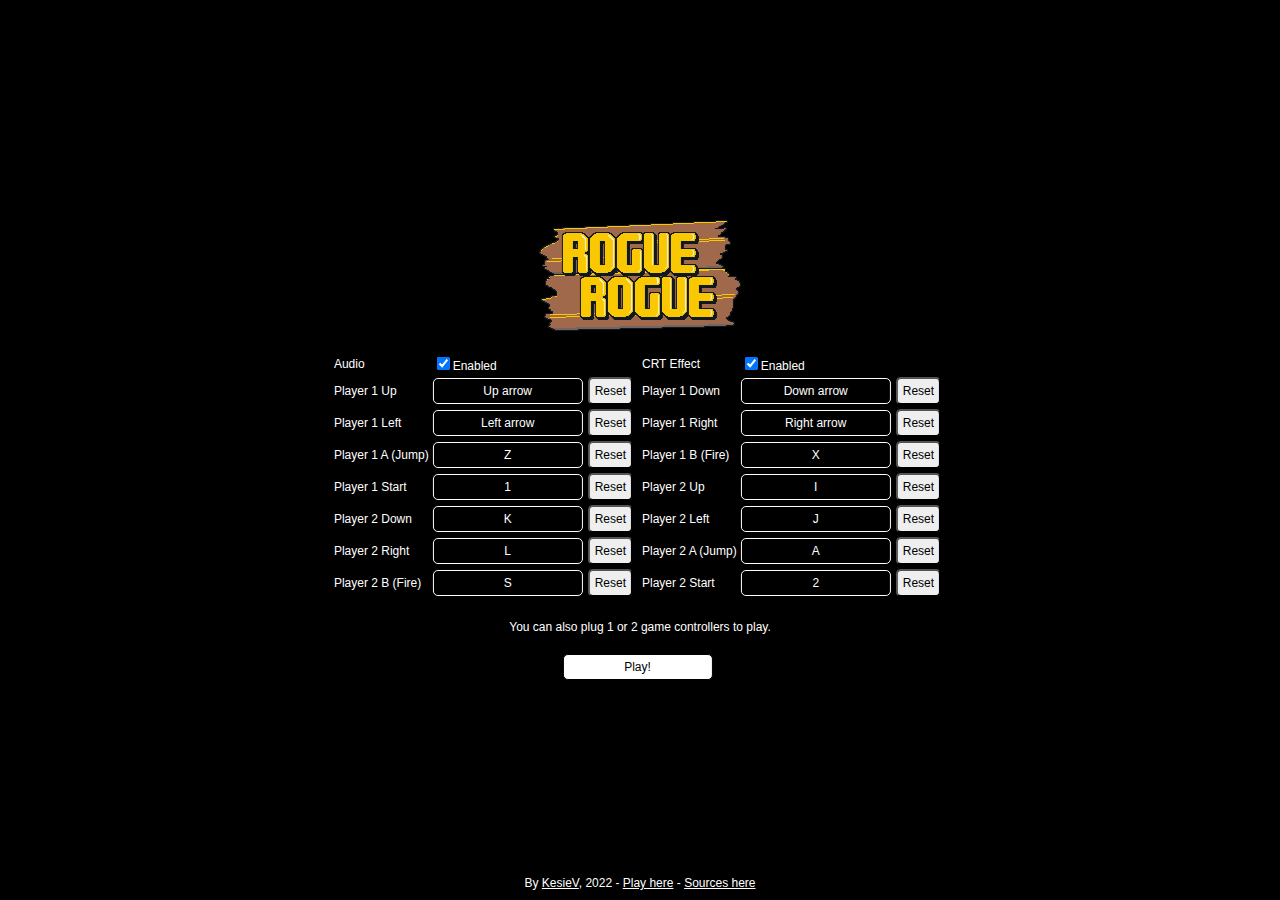
<file: index.html>
<html>
    <head>
        <meta name="viewport" content="width=device-width, user-scalable=no">
        <meta property="og:image" content="https://www.kesiev.com/roguerogue/screenshot.png">
        <meta property="og:description" content="Rogue Rogue is a secrets-packed roguelite single-screen platformer arcade game for 1-2 players heavily inspired by the 1986 Taito masterpiece Bubble Bobble and other great games from the past.">
        <title>Rogue Rogue</title>
        <link rel="stylesheet" href="js/arcade.css">
        <script src="js/crt.js"></script>
        <script src="js/arcade.js"></script>

        <script src="js/game/resources.js"></script>
        <script src="js/game/stagesgenerator.js"></script>
        <script src="js/game/const.js"></script>
        <script src="js/game/functions.js"></script>
        
        <script src="js/game/scenes/endings.js"></script>
        <script src="js/game/scenes/endgames.js"></script>
        <script src="js/game/scenes/startings.js"></script>
        <script src="js/game/scenes/transitions.js"></script>
        <script src="js/game/scenes/play.js"></script>
        <script src="js/game/scenes/tutorial.js"></script>
        <script src="js/game/scenes/attract.js"></script>

        <script src="js/game/minigames/cleyes.js"></script>
        <script src="js/game/minigames/spacesleep.js"></script>
        <script src="js/game/minigames/nicobar.js"></script>
        <script src="js/game/minigames/arena.js"></script>
        <script src="js/game/minigames/ceiling.js"></script>

        <script src="js/game/entities/player.js"></script>
        <script src="js/game/entities/enemybullets.js"></script>
        <script src="js/game/entities/playerbullets.js"></script>
        <script src="js/game/entities/effects.js"></script>
        <script src="js/game/entities/bonus.js"></script>
        <script src="js/game/entities/yendorchest.js"></script>

        <script src="js/game/entities/attacks/bubbles.js"></script>
        <script src="js/game/entities/attacks/watertank.js"></script>
        <script src="js/game/entities/attacks/snowballs.js"></script>
        <script src="js/game/entities/attacks/diamonds.js"></script>
        <script src="js/game/entities/attacks/bombs.js"></script>
        <script src="js/game/entities/attacks/vacuum.js"></script>
        <script src="js/game/entities/attacks/shotgun.js"></script>

        <script src="js/game/entities/enemies/bat.js"></script>
        <script src="js/game/entities/enemies/blob.js"></script>
        <script src="js/game/entities/enemies/death.js"></script>
        <script src="js/game/entities/enemies/goblin.js"></script>
        <script src="js/game/entities/enemies/golem.js"></script>
        <script src="js/game/entities/enemies/medusa.js"></script>
        <script src="js/game/entities/enemies/skeleton.js"></script>
        <script src="js/game/entities/enemies/snake.js"></script>
        <script src="js/game/entities/enemies/yeti.js"></script>

        <script src="js/game/entities/boss/dragon.js"></script>

        <script src="js/game/run.js"></script>
    </head>
    <body onload="gameRun()"></body>
</html>
</file>
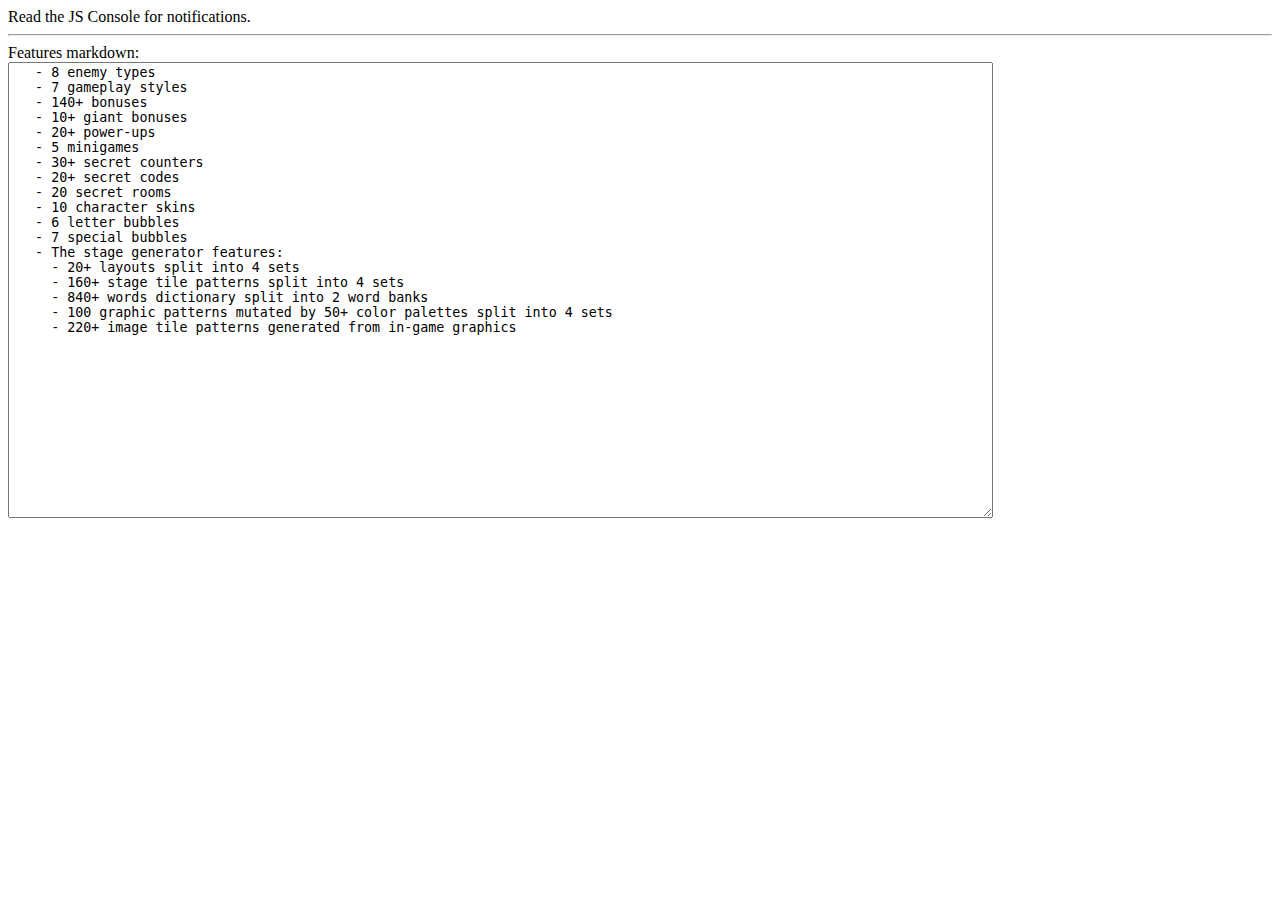
<file: tools/features.html>
<html>
    <head>
        
        <script src="../js/arcade.js"></script>
        
        <script src="../js/game/resources.js"></script>
        <script src="../js/game/stagesgenerator.js"></script>
        <script src="../js/game/const.js"></script>
        <script src="../js/game/functions.js"></script>

    </head>
    <body onload="onl()">
        Read the JS Console for notifications.
        <hr>
        Features markdown:<br>
        <textarea cols="120" rows="30" id="features"></textarea>
    </body>
</html>
<script>

function boolToText(b) {
    return b?"1":"0";
}

function getGameplayStyle(bonus) {
    return boolToText(bonus.setDefaultCanSquish)+
        boolToText(bonus.setDefaultFireMode)+
        boolToText(bonus.setDefaultFireHold)+
        boolToText(bonus.setDefaultCanCutJump)+
        boolToText(bonus.setDefaultCanDropDown)+
        boolToText(bonus.setDefaultLockSide);
}


function powerupSignature(bonus) {
    let keys=[];
    for (let k in bonus)
        keys.push(k);
    return keys.sort().join("-");
}

function checkUndefined(root,prefix,depth) {
    if (!depth) depth=0;
    if (depth>5) return;
    for (var k in root) {
        if (root[k]===undefined)
            console.warn(prefix+" has undefined value: "+k);
        else if ((typeof root[k] == "object") && root[k]!==window)
            checkUndefined(root[k],prefix+"."+k,depth+1);
    }
}

let signatures={};

function addSignature(signature,pattern) {
    if (!signatures[signature]) {
        signatures[signature]=pattern;
        return false;
    } else return signatures[signature]!==pattern;
}


function onl() {

    let C={};
    loadResourcesEnvironment(C);

    let game = new Game({
        resourcesPrefix:"../",
        name:"ROGUEROGUE-FEATURES",
        frameSkip:10,
        fps:60,
        width:1,
        height:1,
        pageBackgroundColor:"#fff",
        backgroundColor:"#fff",
        palette:loadResourcesPalette(C),
        fonts:loadResourcesFonts(C),
        images:loadResourcesImages(C)
    },game=>{

        let
            scenes={},
            audio=loadResourcesAudio(C);

        audio.forEach(audio=>{
            game.audio[audio.id]=audio.id;    
        });

        gameLoadConst(game,C);
        gameLoadFunctions(game,C);
        gameLoadStagesGenerator(game,C);

        let stats={
            minigames:0,
            bonus:0,
            bonusPowerups:0,
            skins:C.PLAYERSKINS.length,
            gameplayStyles:0,
            cheatCodes:0,
            secretsRooms:0,
            giantBonuses:0,
            specialBubbles:0,
            letterBubbles:C.LETTERBUBBLESCOUNT,
            stagePaletteSets:C.STAGEPALETTES.length,
            stagePalettes:0,
            graphicPatterns:Math.floor(game.images.walls.height/16),
            stagePatternSets:C.STAGEPATTERNS.length,
            stagePatterns:0,
            dictionaryBanks:0,
            dictionaryWords:0,
            combinationSets:C.COMBINATIONS.length,
            combinations:0,
            enemyTypes:C.ENEMIES.length,
            spriteStencils:0,
            bonusRules:0
        },
        gameplayStyles={},
        powerUps={},
        minigames={};
        C.BONUSES.all.forEach((bonus,id)=>{
            let
                gameplayStyle=getGameplayStyle(bonus);
            
            stats.bonus++;

            if (!gameplayStyles[gameplayStyle]) {
                gameplayStyles[gameplayStyle]=true;
                stats.gameplayStyles++;
            }

            if (bonus.playMinigame)
                bonus.playMinigame.forEach(minigame=>{
                    if (!minigames[minigame]) {
                        minigames[minigame]=true;
                        stats.minigames++;
                    }
                })

            // Database validation
            if (bonus.increaseCounters)
                if ((bonus.increaseCounters.indexOf("normalCollected") != -1)||(bonus.increaseCounters.indexOf("bonusStageCollected") != -1)) {
                    let powerup=powerupSignature(bonus);
                    if (bonus.increaseCounters.indexOf("bonusStageCollected") != -1) {
                        if (powerup!="frame-increaseCounters-playAudio-points-tags")
                            console.warn("Wrong bonus stage bonus",bonus);                        
                    } else {
                        if (powerup!="frame-increaseCounters-playAudio-points-tags-timer")
                            console.warn("Wrong normal bonus",bonus);                        
                    }
                    if (bonus.playAudio != game.audio.pick)
                        console.warn("Wrong audio for bonus",bonus,": must be pick");
                } else if ((bonus.increaseCounters.indexOf("specialItemsCollected") != -1)||(bonus.increaseCounters.indexOf("yendorAmuletCollected") != -1)) {
                    let powerup=powerupSignature(bonus);
                    if (!powerUps[powerup]) {
                        stats.bonusPowerups++;
                        powerUps[powerup]=true;
                    }
                    if (bonus.playAudio != game.audio.powerup)
                        console.warn("Wrong audio for bonus",bonus,": must be powerup");
                } else {
                    console.warn("Missing type in bonus",bonus);
                }

            if (bonus.setEndSpawnGiantBonus && !C.GIANTBONUSES[bonus.setEndSpawnGiantBonus])
                console.warn("Bonus "+bonus.tags.join(".")+" is spawning a missing giant bonus: "+bonus.setEndSpawnGiantBonus);
            
            checkUndefined(bonus,"Bonus "+bonus.tags.join("."));

        })

        let cheatSounds={};
        C.CHEATS.forEach((cheat,id)=>{
            stats.cheatCodes++;

            // Integrity check

            if (cheatSounds[cheat.playAudio])
                console.warn("Cheat sound used multiple times",cheat.playAudio);
            else
                cheatSounds[cheat.playAudio]=true;

            C.CHEATS.forEach((subcheat,sid)=>{
                if (cheat !== subcheat) {
                    if (subcheat.letters.indexOf(cheat.letters) != -1)
                        console.error("Cheat "+id+" sequence clashes with cheat "+sid+" sequence: "+cheat.letters+" vs. "+subcheat.letters);
                }
            });
            checkUndefined(cheat,"Cheat "+id);
            
        })

        let
            cheatExplained={},
            statues={};

        C.SECRETS.forEach((secret,id)=>{
            stats.secretsRooms++;

            // Integrity check

            if (secret.statue)
                if (statues[secret.statue])
                    console.warn("Secret room statue used multiple times",secret.statue);
                else
                    statues[secret.statue]=true;

            if (cheatExplained[secret.text[2]])
                console.warn("Cheat code explained by multiple secrets rooms",secret.text[2]);
            else
                cheatExplained[secret.text[2]]=true;

            if (secret.text.length!=3) console.warn("Secret room "+id+" lines number is wrong: "+secret.text.length);
                secret.text.forEach(line=>{
                    if (line.length>22)
                        console.warn("Secret room "+id+" text too long: "+line);
                })
            
        })

        // Check bonuses
        for (var k in C.BONUSESRULES) {
            stats.bonusRules++;
            let rules=C.BONUSESRULES[k];
            rules.forEach((rule,id)=>{
                if (!C.BONUSES[rule.thenScheduleBonus] || (C.BONUSES[rule.thenScheduleBonus].length == 0))
                    console.warn("Rule "+k+"["+id+"] is spawning a missing bonus: "+rule.thenScheduleBonus);
            });
            checkUndefined(rules,"Rule "+k);
        }

        // Check staff roll
        C.STAFFROLL.forEach((line,id)=>{
            if (line) {
                if (!game.palette[line[0]])
                    console.warn("Staff roll line "+id+" has bad color: "+line[0]);
                if (line[1].length>30)
                    console.warn("Staff roll line "+id+" is too long: "+line[1]);
            }
            checkUndefined(line,"Staff roll line "+id);
        })

        C.GIANTBONUSES.all.forEach((bonus,id)=>{
            stats.giantBonuses++;
            checkUndefined(bonus,"Giant bonus "+bonus.tags.join("."));
        })

        if (C.BONUSDIGITS.length!=10)
            console.error("Digit bonus length is not 10: "+C.BONUSDIGITS.length);

        C.BONUSDIGITS.forEach((digit,d)=>{
            if (!C.BONUSES[digit])
                console.error("Missing bonus for digit "+d+": "+digit);
            else if (C.BONUSES[digit].length!=1)
                console.error("Digit "+d+" bonus "+digit+" count is not 1: "+C.BONUSES[digit].length);

        });

        for (var k in C.BONUSLORESTAGE) {
            k=k*1;
            let bonus=C.BONUSLORESTAGE[k];
            if ((k<0) || (k>C.LASTSTAGE))
                console.error("Invalid lore stage position: "+k);
            if (!C.BONUSES[bonus])
                console.error("Missing bonus for lore position "+k+": "+bonus);
            else if (C.BONUSES[bonus].length!=1)
                console.error("Lore position "+k+" bonus "+bonus+" count is not 1: "+C.BONUSES[bonus].length);
        }

        C.BONUSTIME.forEach((set,p)=>{
            if (set&&((p==0)||(p>C.PLAYERSCOUNT)))
                console.error("Bonus time set for "+p+" players must be 0: "+set);
            else if (!set&&((p>0)&&(p<=C.PLAYERSCOUNT)))
                console.error("Bonus time not set for "+p+" players must be set: "+set);
            else if (set)
                set.forEach((bonus,k)=>{
                    if (!C.BONUSES[bonus])
                        console.error("Missing bonus for "+p+" players bonus time position "+k+": "+bonus);
                    else if (C.BONUSES[bonus].length!=1)
                        console.error(p+" players bonus time position "+k+" bonus "+bonus+" count is not 1: "+C.BONUSES[bonus].length);
                })
        })

        for (let k in C.SPECIALBUBBLES) {
            stats.specialBubbles++;
        }

        let palettes={};
        C.STAGEPALETTES.forEach((set,id)=>{
            set.forEach((color,cid)=>{
                let signature=color.join("-");
                if (palettes[signature])
                    console.warn("Duplicated palette",signature);
                else
                    palettes[signature]=true;
                stats.stagePalettes++;
            })
        });


        C.STAGEPATTERNS.forEach((set,setid)=>{

            console.log("Checking "+set.length+" pattern(s) from set "+setid);

            set.forEach(pattern=>{
                    let
                        signature="",
                        found=false;
                    pattern.forEach(line=>signature+=line+"\n");
                    signature=signature.substr(0,signature.length-1);
                    found|=addSignature(signature,pattern);

                    signature="";
                    pattern.forEach(line=>{signature+=line.split("").reverse().join("")+"\n"});
                    signature=signature.substr(0,signature.length-1);
                    found|=addSignature(signature,pattern);

                    signature="";
                    pattern.forEach(line=>signature=line+"\n"+signature);
                    signature=signature.substr(0,signature.length-1);
                    found|=addSignature(signature,pattern);

                    signature="";
                    pattern.forEach(line=>{signature=line.split("").reverse().join("")+"\n"+signature});
                    signature=signature.substr(0,signature.length-1);
                    found|=addSignature(signature,pattern);

                    if (found)
                        console.warn("Pattern",pattern,"already exists");

                    stats.stagePatterns++;

                });
        });

        let uniqwords={};
        for (let k in C.DICTIONARIES) {
            stats.dictionaryBanks++;
            C.DICTIONARIES[k].forEach((word,id)=>{
                if (uniqwords[word])
                    console.warn("Duplicated word",word);
                else
                    uniqwords=true;
                if (word!=word.replace(/[^A-Z]/g,""))
                    console.warn("Invalid letters in word",word);
                if (word.length!=C.DICTIONARIES[k][0].length)
                    console.warn("Invalid word length",word,"vs.",C.DICTIONARIES[k][0].length);
                stats.dictionaryWords++;
            })
        }

        C.COMBINATIONS.forEach((set,id)=>{
            set.forEach((subset,sid)=>{
                subset.forEach((combination,cid)=>{
                    stats.combinations++;
                });
            })
        });

        C.SPRITESTENCILS.forEach((set,id)=>{
            if (set[1])
                stats.spriteStencils+=set[1].length;
            else
                stats.spriteStencils+=set[0].frames.length;
        });

        // Render

        let markdown="";
        function rounder(value) {
            if ((value<11)||(value % 10 == 0))
                return value;
            else
                return (Math.floor(value/10)*10)+"+";
        }

        markdown+=
            "   - "+rounder(stats.enemyTypes)+" enemy types\n"+
            "   - "+rounder(stats.gameplayStyles)+" gameplay styles\n"+
            "   - "+rounder(stats.bonus)+" bonuses\n"+
            "   - "+rounder(stats.giantBonuses)+" giant bonuses\n"+
            "   - "+rounder(stats.bonusPowerups)+" power-ups\n"+
            "   - "+rounder(stats.minigames)+" minigames\n"+
            "   - "+rounder(stats.bonusRules)+" secret counters\n"+
            "   - "+rounder(stats.cheatCodes)+" secret codes\n"+
            "   - "+rounder(stats.secretsRooms)+" secret rooms\n"+
            "   - "+rounder(stats.skins)+" character skins\n"+
            "   - "+rounder(stats.letterBubbles)+" letter bubbles\n"+
            "   - "+rounder(stats.specialBubbles)+" special bubbles\n"+
            "   - The stage generator features:\n"+
            "     - "+rounder(stats.combinations)+" layouts split into "+rounder(stats.combinationSets)+" sets\n"+
            "     - "+rounder(stats.stagePatterns)+" stage tile patterns split into "+rounder(stats.stagePatternSets)+" sets\n"+
            "     - "+rounder(stats.dictionaryWords)+" words dictionary split into "+rounder(stats.dictionaryBanks)+" word banks\n"+
            "     - "+rounder(stats.graphicPatterns)+" graphic patterns mutated by "+rounder(stats.stagePalettes)+" color palettes split into "+rounder(stats.stagePatternSets)+" sets\n"+
            "     - "+rounder(stats.spriteStencils)+" image tile patterns generated from in-game graphics\n"+
            "";

        document.getElementById("features").value=markdown;

        console.log(stats);

    });

    game.start();

}

</script>
</file>
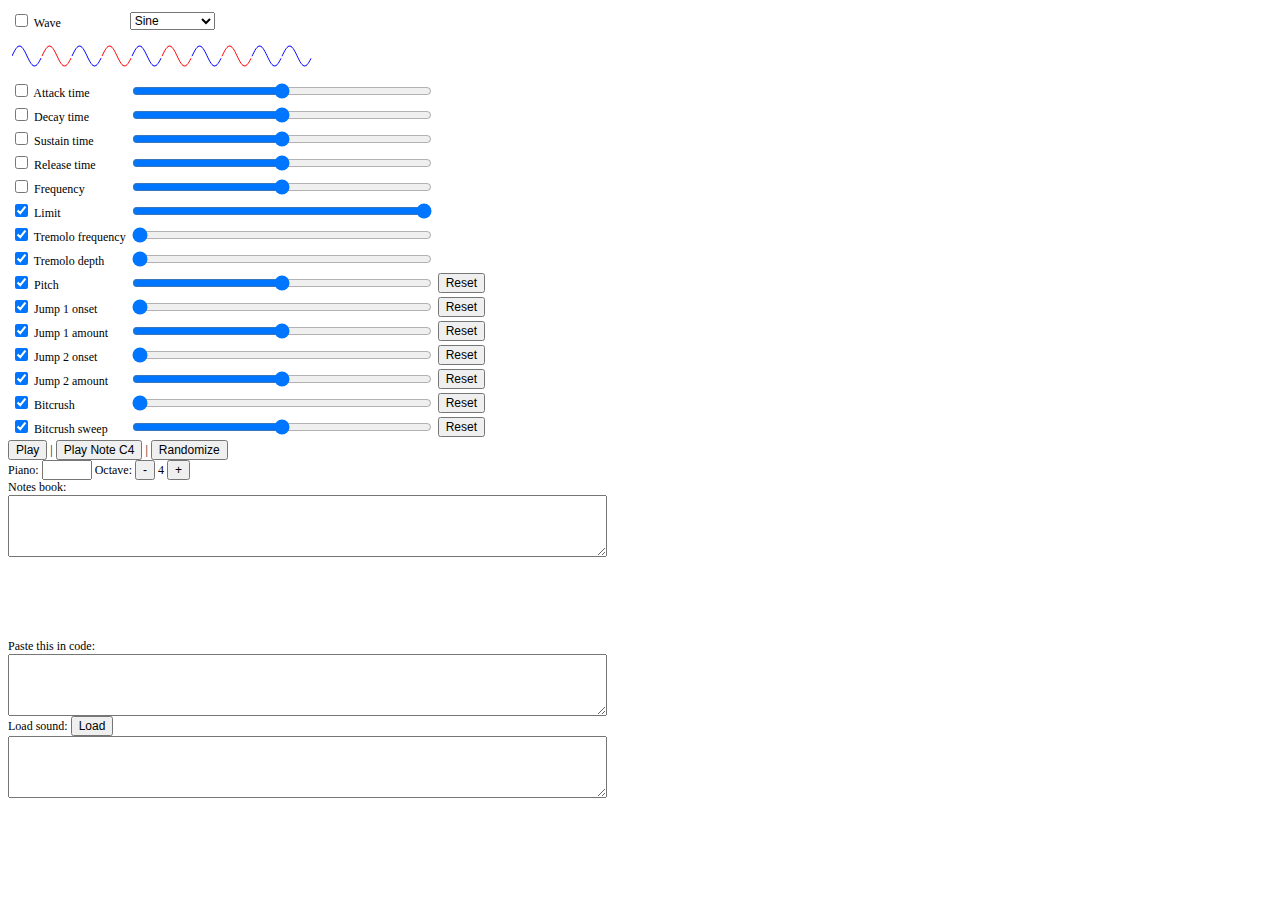
<file: tools/noisemaker.html>
<html>
	<head>
		<style type="text/css">
			* {
				font-size: 12px;
				font-style: Helvetica
			}
		</style>
	</head>
	<body onload="onl()">
	<table>
		<tr><td><input id="lockwave" type="checkbox"> Wave</td><td><select id="wave" onchange="play()">
			<option value="sine">Sine</option>
			<option value="saw">Saw</option>
			<option value="square">Square</option>
			<option value="triangle">Triangle</option>
			<option value="tangent">Tangent</option>
			<option value="whistle">Whistle</option>
			<option value="breaker">Breaker</option>
			<option value="whitenoise">White noise</option>
		</select></td></tr>
		<tr><td colspan=2><canvas id="wavedraw" width=300 height=40 style="border:1px solid #fefefe"></canvas></td></tr>
		<tr><td><input id="lockattack" type="checkbox"> Attack time</td>
			<td><input type="range" min="0" max="100" id="attack" style="width:300px" onchange="play()"></td>
		</tr>
		<tr><td><input id="lockdecay" type="checkbox"> Decay time</td>
			<td><input type="range" min="0" max="100" id="decay" style="width:300px" onchange="play()"></td>
		</tr>
		<tr><td><input id="locksustain" type="checkbox"> Sustain time</td>
			<td><input type="range" min="0" max="100" id="sustain" style="width:300px" onchange="play()"></td>
		</tr>
		<tr><td><input id="lockrelease" type="checkbox"> Release time</td>
			<td><input type="range" min="0" max="100" id="release" style="width:300px" onchange="play()"></td>
		</tr>
		<tr><td><input id="lockfrequency" type="checkbox"> Frequency</td>
			<td><input type="range" min="0" max="100" id="frequency" style="width:300px" onchange="play()"></td>
		</tr>
		<tr><td><input id="locklimit" type="checkbox" checked> Limit</td>
			<td><input type="range" min="0" max="100" value="100" id="limit" style="width:300px" onchange="play()"></td>
		</tr>
		<tr><td><input id="locktremolof" type="checkbox" checked> Tremolo frequency</td>
			<td><input type="range" min="0" max="100" value="0" id="tremoloFrequency" style="width:300px" onchange="play()"></td>
		</tr>
		<tr><td><input id="locktremolod" type="checkbox" checked> Tremolo depth</td>
			<td><input type="range" min="0" max="100"  value="0" id="tremoloDepth" style="width:300px" onchange="play()"></td>
		</tr>
		<tr><td><input id="lockpitch" type="checkbox" checked> Pitch</td>
			<td><input type="range" min="0" max="100" id="pitch" style="width:300px" onchange="play()"></td><td><input type="button" onclick="document.getElementById('pitch').value=50;play()" value="Reset"></td>
		</tr>
		<tr><td><input id="lockjump1onset" type="checkbox" checked> Jump 1 onset</td>
			<td><input type="range" min="0" max="100" value="0" id="jump1onset" style="width:300px" onchange="play()"></td><td><input type="button" onclick="document.getElementById('jump1onset').value=0;play()" value="Reset"></td>
		</tr>
		<tr><td><input id="lockjump1amount" type="checkbox" checked> Jump 1 amount</td>
			<td><input type="range" min="0" max="100" id="jump1amount" style="width:300px" onchange="play()"><td><input type="button" onclick="document.getElementById('jump1amount').value=50;play()" value="Reset"></td></td>
		</tr>
		<tr><td><input id="lockjump2onset" type="checkbox" checked> Jump 2 onset</td>
			<td><input type="range" min="0" max="100" value="0" id="jump2onset" style="width:300px" onchange="play()"></td><td><input type="button" onclick="document.getElementById('jump2onset').value=0;play()" value="Reset"></td>
		</tr>
		<tr><td><input id="lockjump2amount" type="checkbox" checked> Jump 2 amount</td>
			<td><input type="range" min="0" max="100" id="jump2amount" style="width:300px" onchange="play()"></td><td><input type="button" onclick="document.getElementById('jump2amount').value=50;play()" value="Reset"></td>
		</tr>
		<tr><td><input id="lockbitcrush" type="checkbox" checked> Bitcrush</td>
			<td><input type="range" min="0" max="100" id="bitcrush" style="width:300px" onchange="play()" value="0"></td><td><input type="button" onclick="document.getElementById('bitcrush').value=0;play()" value="Reset"></td>
		</tr>
		<tr><td><input id="lockbitcrushsweep" type="checkbox" checked> Bitcrush sweep</td>
			<td><input type="range" min="0" max="100" id="bitcrushsweep" style="width:300px" onchange="play()"></td><td><input type="button" onclick="document.getElementById('bitcrushsweep').value=50;play()" value="Reset"></td>
		</tr>
	</table>
	</div>
	<div class="filerow">
		<input type="button" value="Play" onclick="play()"> | <input type="button" value="Play Note C4" onclick="play('C4-')"> | <input type="button" value="Randomize" onclick="random()"></div>
		</div>
	<div class="filerow">
		Piano: <input type="text" id="piano" style="width:50px"> Octave: <input type="button" onclick="setOctave(-1)" value="-"> <span id="currentOctave"></span> <input type="button" onclick="setOctave(1)" value="+"><br>Notes book:<br>
		<textarea type="text" id="notesBook" style="font-family:monospace" cols=80 rows=4></textarea>
	</div>
	<div class="filerow">
		<canvas id="outwav" width=600 height=80 style="border:1px solid #fefefe"></canvas><br>
	</div>
	<div class="filerow">
		Paste this in code:<br>
		<textarea type="text" id="fileraw" style="font-family:monospace" cols=80 rows=4></textarea>
	</div>
	<div class="filerow">
		Load sound: <input type="button" onclick="load()" value="Load"><br>
		<textarea type="text" id="fileload" style="font-family:monospace" cols=80 rows=4></textarea>
	</div>
	</body>
</html>
<script>

// --- NOISEMAKER (hacked from Rewtro and from Wright :) )

var
	NOISETIMES=["attack","sustain","decay","release"],
    NOISEWAVES={
        whitenoise:function(v,i,p) { return Math.floor((i-1)/(p/2))!=Math.floor(i/(p/2))?Math.random()*2-1:v },
        square:function(v,i,p) { return ((Math.floor(i/(p/2))%-2)*-2)+1 },
        sine:function(v,i,p) { return Math.sin(i*6.28/p) },
        saw:function(v,i,p) { return ((v+1+(2/p)) % 2) - 1},
        triangle:function(v,i,p) { return Math.abs((i % p - (p/2))/p*4)-1 },
        tangent:function(v,i,p) { 
            v= 0.15*Math.tan(i/p*3.14);
            if (v<-1) v=-1;
            if (v>1) v=1;
            return v;
        },
        whistle:function(v,i,p) { return 0.75 * Math.sin(i/p*6.28) + 0.25 * Math.sin(40 *3.14 * i/p) },
        breaker:function(v,i,p) {
            v=(i/p) + 0.8660;
            v=v - Math.floor(v);
            return -1 + 2 * Math.abs(1 - v*v*2);
        }
    },
    OCTAVES=[2,7],
    NOISERANGES={
		"attack":[0,0.3],
		"sustain":[0,0.4],
		"limit":[0.2,0.6],
		"decay":[0,0.3],
		"release":[0,0.4],
		"frequency":[100,1600],
		"tremoloFrequency":[0,50],
		"tremoloDepth":[0,1],
		"pitch":[-0.002,0.002],
		"frequencyJump1onset":[0,1],
		"frequencyJump1amount":[-1,1],
		"frequencyJump2onset":[0,1],
		"frequencyJump2amount":[-1,1],
		"bitCrush":[0,16],
		"bitCrushSweep":[-16,16]
	},
    NOISEDEFAULTS={
		bitCrush:0, // 1-16
		bitCrushSweep:0, // -16 16
		attack:0, // 0-0.3
		sustain:0, // 0-0.4
		limit:0.6, // .2-.6
		decay:0.1, // 0-0.3
		release:0, // 0-0.4
		frequency:850, // 100-1600
		tremoloFrequency:0, // 0-50
		tremoloDepth:0, // 0-1
		frequencyJump1onset:0, // 0-1
		frequencyJump1amount:0, // -1-1
		frequencyJump2onset:0, // 0-1
		frequencyJump2amount:0, // -1-1
		pitch:0 // 0-.002
	};

var octave=4,pianoChannel=0,audioContext,audioPlaying,audioOut;

function generateNoise(sample) {

	if (!audioContext) {
		if (window.AudioContext)
            audioContext=new window.AudioContext();
        else if (window.webkitAudioContext)
            audioContext=new window.webkitAudioContext();
       	if (audioContext) {
			ready=true;
			audioOut=audioContext.createGain();
			audioOut.connect(audioContext.destination);
			audioOut.gain.value=0.9;
		} else return false;
	}

    var
        sampleRate = audioContext.sampleRate,
        data={},
        out,bits,steps;

    for (var a in sample) data[a]=sample[a];
    for (var i=0;i<NOISETIMES.length;i++) data[NOISETIMES[i]]*=sampleRate;

    var 
        attackDecay=data.attack+data.decay,
        attackSustain=attackDecay+data.sustain,
        samplePitch = sampleRate/data.frequency,
        sampleLength = attackSustain+data.release,  

        tremolo = .9,
        value = .9,
        envelope = 0;    

    var buffer = audioContext.createBuffer(2,sampleLength,sampleRate);

    for(var i=0;i<2;i++) {
        var channel = buffer.getChannelData(i),
            jump1=sampleLength*data.frequencyJump1onset,
        jump2=sampleLength*data.frequencyJump2onset;
        for(var j=0; j<buffer.length; j++) {
            // ADSR Generator
            value = NOISEWAVES[data.wave](value,j,samplePitch);
            if (j<=data.attack) envelope=j/data.attack;
            else if (j<=attackDecay) envelope=-(j-attackDecay)/data.decay*(1-data.limit)+data.limit;
            if (j>attackSustain) envelope=(-(j-attackSustain)/data.release+1)*data.limit;
            // Tremolo
            tremolo = NOISEWAVES.sine(value,j,sampleRate/data.tremoloFrequency)*data.tremoloDepth+(1-data.tremoloDepth);
            out = value*tremolo*envelope*0.9;
            // Bit crush
            if (data.bitCrush||data.bitCrushSweep) {
                bits = Math.round(data.bitCrush + j / sampleLength * data.bitCrushSweep);
                if (bits<1) bits=1;
                if (bits>16) bits=16;
                steps=Math.pow(2,bits);
                out=-1 + 2 * Math.round((0.5 + 0.5 * out) * steps) / steps;
            }

            // Done!
            if (!out) out=0;
            if(out>1) out= 1;
            if(out<-1) out = -1;

            channel[j]=out;

            // Frequency jump
            if (j>=jump1) { samplePitch*=1-data.frequencyJump1amount; jump1=sampleLength }
            if (j>=jump2) { samplePitch*=1-data.frequencyJump2amount; jump2=sampleLength }

            // Pitch
            samplePitch-= data.pitch;
        }
    }
    return {
    	buffer:buffer,
    	properties:{}
    };
}

function playAudio(sample,loop,volume,force) {
    if (sample&&audioContext) {
    	if (audioPlaying) {
            audioPlaying.source.stop(0);
            audioPlaying.gain.disconnect();
            audioPlaying.source.disconnect();
            audioPlaying=0;
    	}
        var sound={
            gain:audioContext.createGain(),
            source: audioContext.createBufferSource(),
            ended:false
        }
        sound.gain.connect(audioOut);
        sound.gain.gain.value=volume||0.9;
        sound.source.buffer = sample.buffer;
        sound.source.loop=loop;
        if (sample.properties.pitchStart!==undefined)
            sound.source.playbackRate.value=sample.properties.pitchStart+(sample.properties.pitchRange*Math.random());
        sound.source.onended=()=>{ sound.ended=true; }
        if (loop&&(sample.properties.loopStart!==undefined)) {
            sound.source.loopStart=sample.properties.loopStart;
            sound.source.loopEnd=sample.properties.loopEnd;
        }
        sound.source.connect(sound.gain);
        sound.source.start(0);
        audioPlaying=sound;
    }
}

function setOctave(oct) {
	octave+=oct;
	if (octave<=OCTAVES[0]) octave=OCTAVES[0]+1;
	if (octave>=OCTAVES[1]) octave=OCTAVES[1]-1;
	document.getElementById("currentOctave").innerHTML=octave;
}

var keyboard = {

	/* 2 */
	50: 'C#,-1',
	
	/* 3 */
	51: 'D#,-1',
	
	/* 5 */
	53: 'F#,-1',
	
	/* 6 */
	54: 'G#,-1',
	
	/* 7 */
	55: 'A#,-1',
	
	/* 9 */
	57: 'C#,0',
	
	/* 0 */
	48: 'D#,0',
	
	/* + */
	187: 'F#,0',
	61: 'F#,0',
	
	/* Q */
	81: 'C,-1',
	
	/* W */
	87: 'D,-1',
	
	/* E */
	69: 'E,-1',
	
	/* R */
	82: 'F,-1',
	
	/* T */
	84: 'G,-1',
	
	/* Y */
	89: 'A,-1',
	
	/* U */
	85: 'B,-1',
	
	/* I */
	73: 'C,0',
	
	/* O */
	79: 'D,0',
	
	/* P */
	80: 'E,0',
	
	/* [ */
	219: 'F,0',
	
	/* ] */
	221: 'G,0',

	/* A */
	65: 'G#,0',

	/* S */
	83: 'A#,0',
	
	/* F */
	70: 'C#,1',

	/* G */
	71: 'D#,1',

	/* J */
	74: 'F#,1',

	/* K */
	75: 'G#,1',

	/* L */
	76: 'A#,1',

	/* Z */
	90: 'A,0',

	/* X */
	88: 'B,0',

	/* C */
	67: 'C,1',

	/* V */
	86: 'D,1',

	/* B */
	66: 'E,1',

	/* N */
	78: 'F,1',

	/* M */
	77: 'G,1',
	
	/* , */
	188: 'A,1',
	
	/* . */
	190: 'B,1'
};

var _NOTES={'C':261.63,'C#':277.18,'D':293.66,'D#':311.13,'E':329.63,'F':349.23,'F#':369.99,'G':392.00,'G#':415.30,'A':440.00,'A#':466.16,'B':493.88};
var NOTES={},NOTESLIST=["   ","---"];
for (var oct=2;oct<8;oct++)
	for (var note in _NOTES) {
		var noteid=note[0]+oct+(note[1]||"-");
		NOTES[noteid]=_NOTES[note] * Math.pow(2,oct-4);
		NOTESLIST.push(noteid);
	}

var AUDIORANGE=[0,255];

var _DOMTOVALUE={
	"attack":{node:"attack",key:"attack"},
	"sustain":{node:"sustain",key:"sustain"},
	"limit":{node:"limit",key:"limit"},
	"decay":{node:"decay",key:"decay"},
	"release":{node:"release",key:"release"},
	"frequency":{node:"frequency",key:"frequency"},
	"tremoloFrequency":{node:"tremoloFrequency",key:"tremoloFrequency"},
	"tremoloDepth":{node:"tremoloDepth",key:"tremoloDepth"},
	"pitch":{node:"pitch",key:"pitch"},
	"frequencyJump1onset":{node:"jump1onset",key:"frequencyJump1onset"},
	"frequencyJump1amount":{node:"jump1amount",key:"frequencyJump1amount"},
	"frequencyJump2onset":{node:"jump2onset",key:"frequencyJump2onset"},
	"frequencyJump2amount":{node:"jump2amount",key:"frequencyJump2amount"},
	"bitCrush":{node:"bitcrush",key:"bitCrush",isInt:true},
	"bitCrushSweep":{node:"bitcrushsweep",key:"bitCrushSweep",isInt:true},
}

var source;
function play(note) {
	drawWave();
	var codedata={ wave:document.getElementById("wave").value }
	var value;
	for (var k in _DOMTOVALUE) {
		value=niceround(document.getElementById(_DOMTOVALUE[k].node).value,NOISERANGES[k][0],NOISERANGES[k][1],NOISEDEFAULTS[k],_DOMTOVALUE[k].isInt);
		if (value!==undefined) codedata[k]=value;
	}

	for (var a in NOISEDEFAULTS) if (codedata[a]==undefined) codedata[a]=NOISEDEFAULTS[a];

	document.getElementById("fileraw").value=JSON.stringify(codedata);

	var audio=generateNoise(codedata,note?NOTES[note]:undefined);
	playAudio(audio);
	drawBuffer(audio.buffer);
}

var notesBook;

function niceround(a,base,value,defaultvalue,isint) {
	var ret= Math.round((base+(a/100*(value-base)))*10000)/10000;
	if (isint) ret=Math.floor(ret);
	if (ret==defaultvalue) return undefined; else return ret;
}

function drawWave() {
	var wf=NOISEWAVES[document.getElementById("wave").value];
	var cnv=document.getElementById("wavedraw");
	cnv.height=cnv.height;
	var ctx=cnv.getContext("2d");
	var value=.9;
	var cl=0;
	ctx.moveTo(0,20);
	for (var i=0;i<300;i++) {
		if (i%30==0) {
			cl=(cl+1)%2;
			ctx.strokeStyle=cl?"#f00":"#00f";
			ctx.stroke();
			ctx.beginPath();
		}
		value=wf(value,i,30 );
		ctx.lineTo(i, 20-(value*10));
	}
	ctx.stroke();
}

function drawBuffer(buf) {
	var cnv=document.getElementById("outwav");
	cnv.height=cnv.height;
	if (buf) {
		var buffer=buf.getChannelData(0);
		var wf=NOISEWAVES[document.getElementById("outwav").value];
		var ctx=cnv.getContext("2d");
		ctx.strokeStyle="#0f0";
		var prop=600/buffer.length;
		ctx.moveTo(0,40);
		for (var i=0;i<buffer.length;i++) {
			ctx.lineTo (i*prop, 40-(buffer[i]*40));
		}
		ctx.stroke();
	}
}

function random() {
	if (!document.getElementById("lockwave").checked) document.getElementById("wave").selectedIndex=Math.floor(Math.random()*8);
	if (!document.getElementById("lockattack").checked) document.getElementById("attack").value=Math.floor(Math.random()*100);
	if (!document.getElementById("locksustain").checked) document.getElementById("sustain").value=Math.floor(Math.random()*100);
	if (!document.getElementById("locklimit").checked) document.getElementById("limit").value=Math.floor(Math.random()*100);
	if (!document.getElementById("lockdecay").checked) document.getElementById("decay").value=Math.floor(Math.random()*100);
	if (!document.getElementById("lockrelease").checked) document.getElementById("release").value=Math.floor(Math.random()*100);
	if (!document.getElementById("lockfrequency").checked) document.getElementById("frequency").value=Math.floor(Math.random()*100);
	if (!document.getElementById("locktremolof").checked) document.getElementById("tremoloFrequency").value=Math.floor(Math.random()*100);
	if (!document.getElementById("locktremolod").checked) document.getElementById("tremoloDepth").value=Math.floor(Math.random()*100);
	if (!document.getElementById("lockpitch").checked) document.getElementById("pitch").value=Math.floor(Math.random()*100);
	if (!document.getElementById("lockjump1onset").checked) document.getElementById("jump1onset").value=Math.floor(Math.random()*100);
	if (!document.getElementById("lockjump1amount").checked) document.getElementById("jump1amount").value=Math.floor(Math.random()*100);
	if (!document.getElementById("lockjump2onset").checked) document.getElementById("jump2onset").value=Math.floor(Math.random()*100);
	if (!document.getElementById("lockjump2amount").checked) document.getElementById("jump2amount").value=Math.floor(Math.random()*100);
	if (!document.getElementById("lockbitcrush").checked) document.getElementById("bitcrush").value=Math.floor(Math.random()*100);
	if (!document.getElementById("lockbitcrushsweep").checked) document.getElementById("bitcrushsweep").value=Math.floor(Math.random()*100);
	play();
}

function load() {
	let
		data=JSON.parse(document.getElementById("fileload").value);

	document.getElementById("wave").value=data.wave;
	
	for (var k in _DOMTOVALUE) {
		let value=((data[_DOMTOVALUE[k].key]-NOISERANGES[k][0])/(NOISERANGES[k][1]-NOISERANGES[k][0]))*100;
		document.getElementById(_DOMTOVALUE[k].node).value=value;
	}

	play();
}

function onl() {

	notesBook=[];
	var pianoObj=document.getElementById("piano");
	pianoObj.onkeydown=function(e) {
		var pressed=keyboard[e.keyCode],note="";
		if (pressed) {
			pressed=pressed.split(",");
			note=pressed[0][0]+(octave+(pressed[1]*1))+(pressed[0][1]||"-");
			play(note);
			if (notesBook.length>20)
				notesBook=notesBook.slice(notesBook.length-20,notesBook.length);
			notesBook.push(note);
			document.getElementById("notesBook").value=JSON.stringify(notesBook);
		}
		pianoObj.value=note;
		e.preventDefault();
		return false;
	}
	setOctave(0);
	drawWave();
}

</script>
</file>
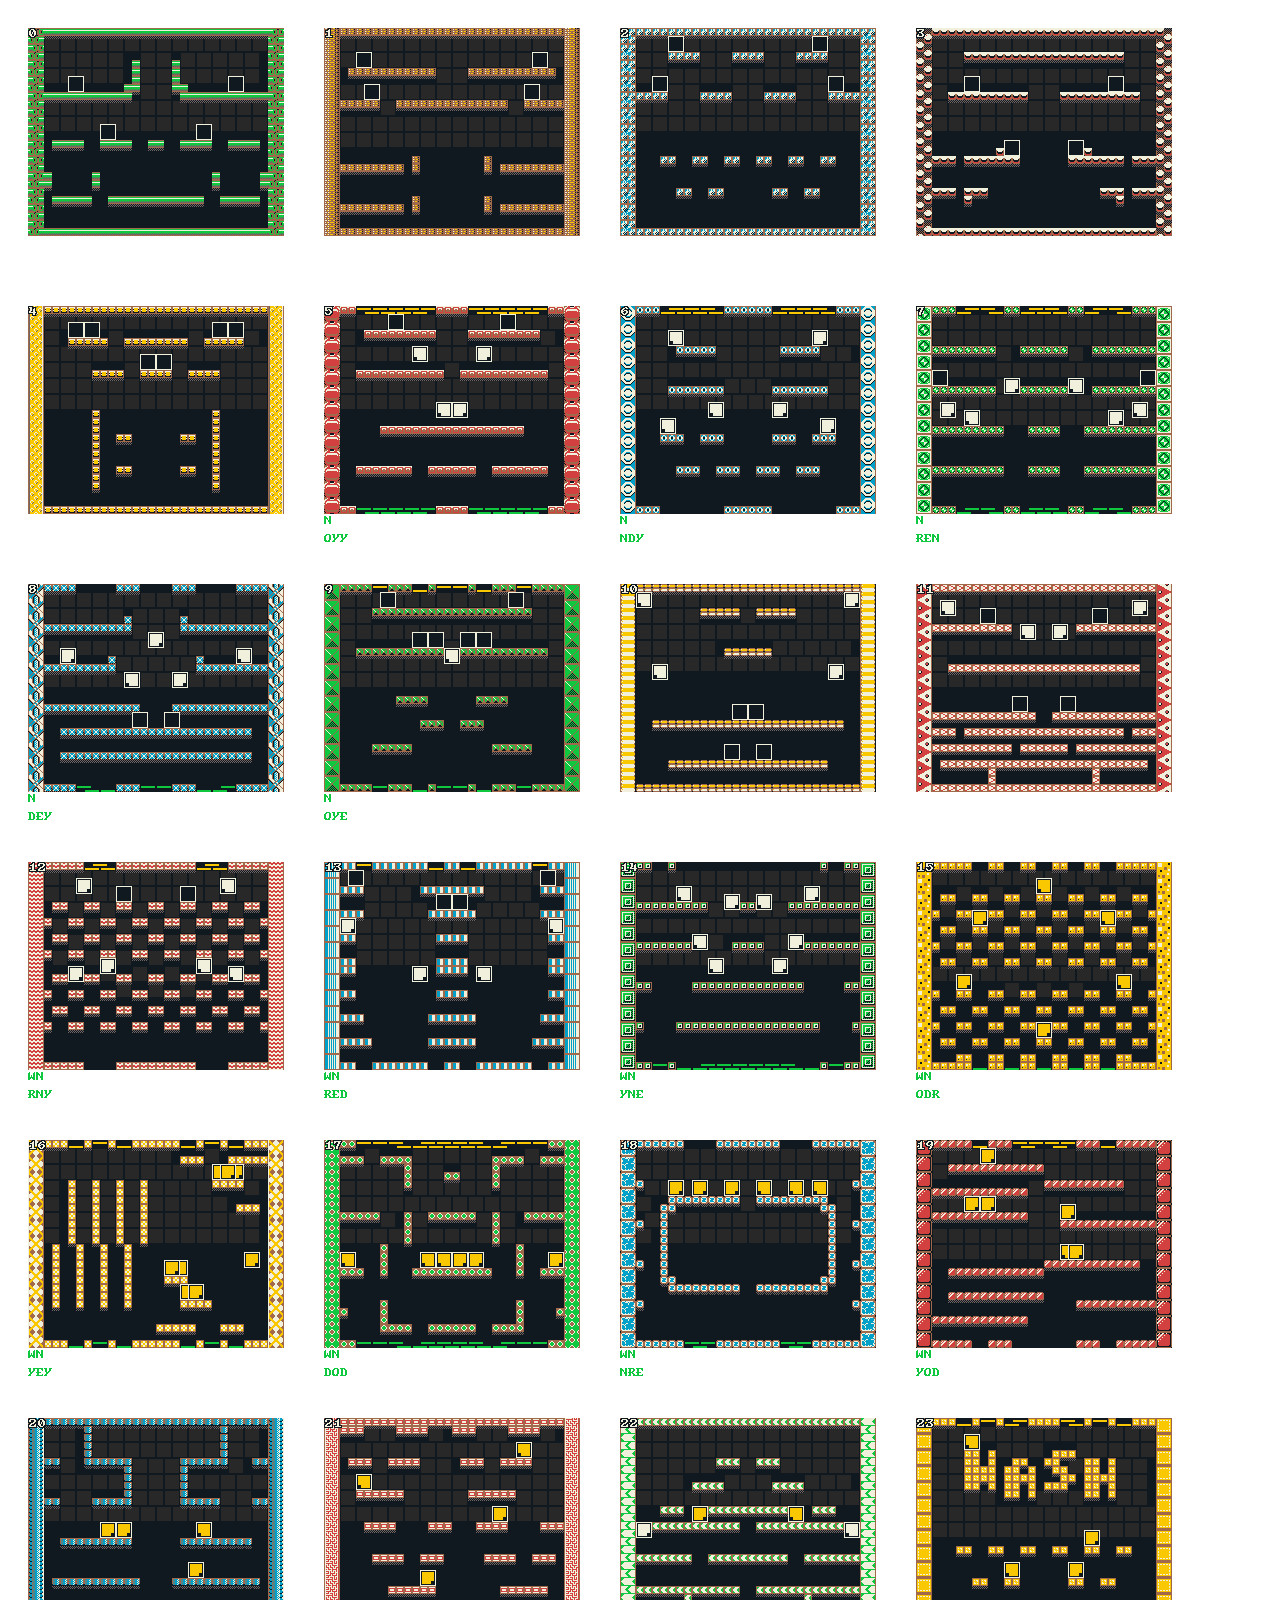
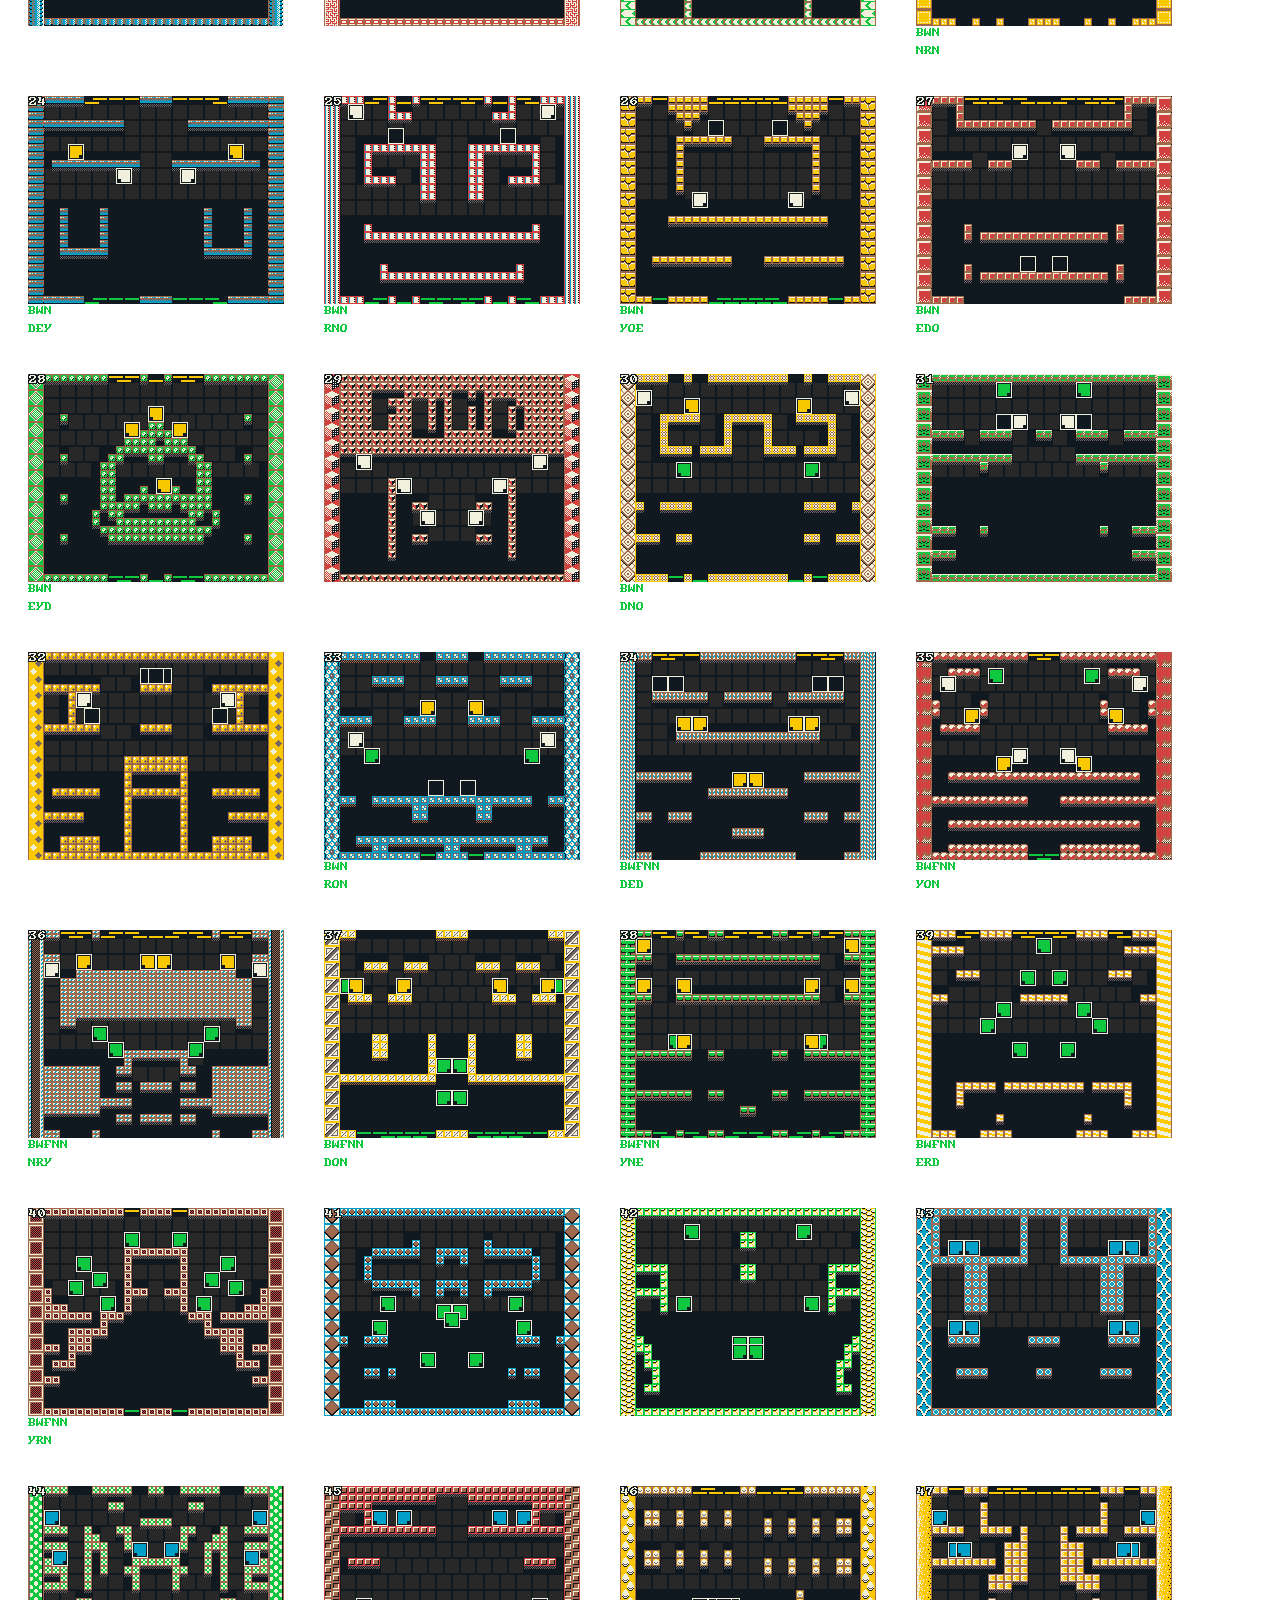
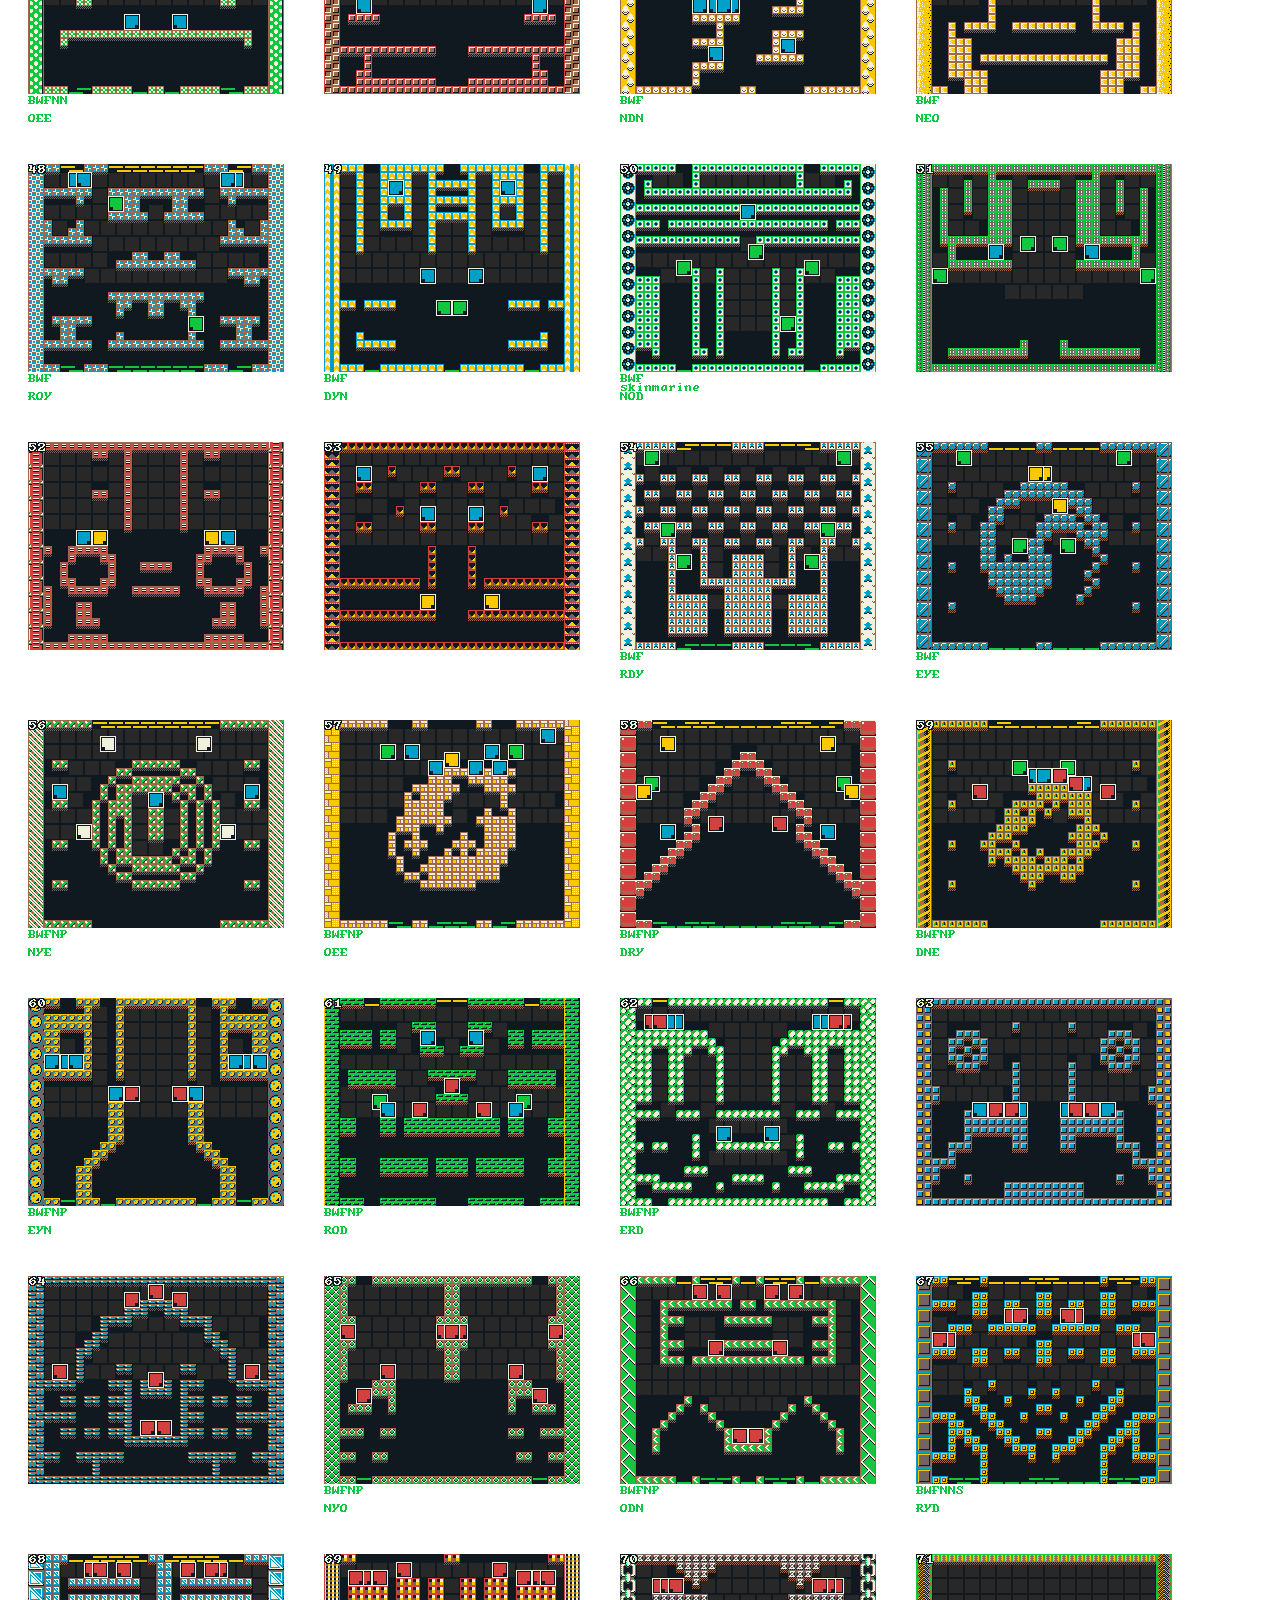
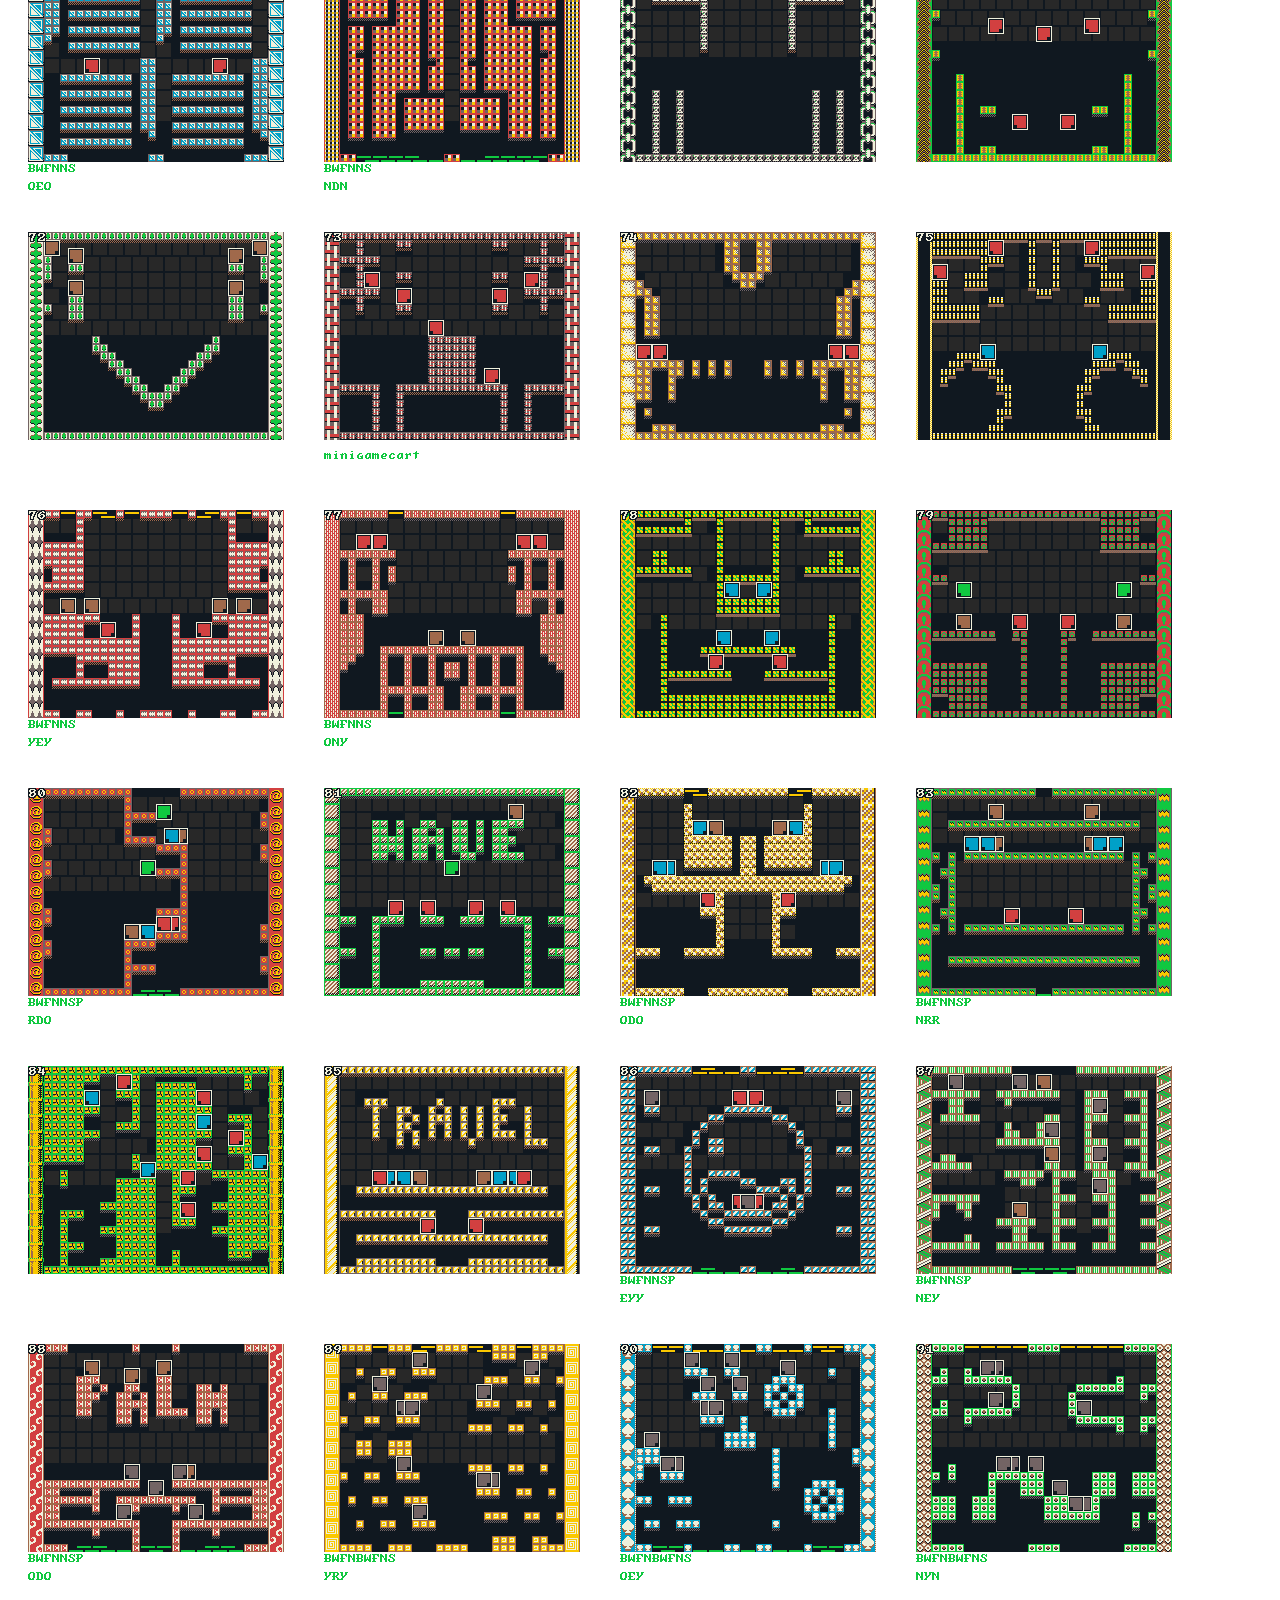
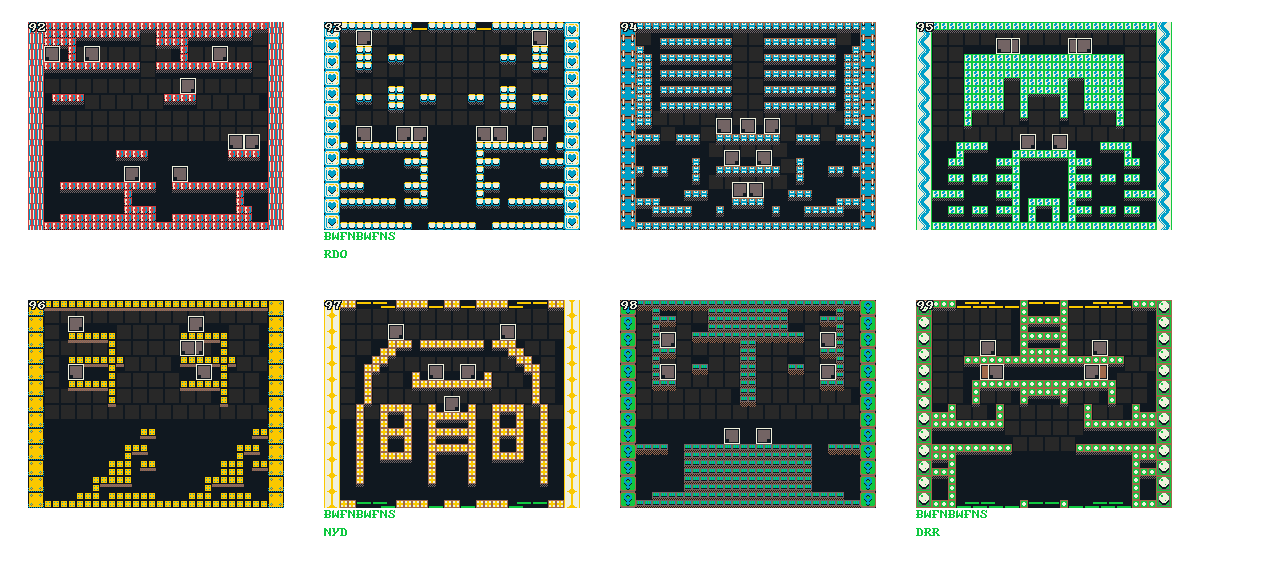
<file: tools/stagesgenerator.html>
<html>
    <head>
        <script src="../js/arcade.js"></script>

        <script src="../js/game/resources.js"></script>
        <script src="../js/game/stagesgenerator.js"></script>
        <script src="../js/game/const.js"></script>
        <script src="../js/game/functions.js"></script>
    </head>
    <body onload="onl()"></body>
</html>
<script>

function onl() {

    let C={};
    loadResourcesEnvironment(C);
    C.SCREENHEIGHT -= 16;

    let game = new Game({
        resourcesPrefix:"../",
        name:"ROGUEROGUE-STAGESGEN",
        frameSkip:10,
        fps:60,
        width:1,
        height:1,
        pageBackgroundColor:"#fff",
        backgroundColor:"#fff",
        palette:loadResourcesPalette(C),
        fonts:loadResourcesFonts(C),
        images:loadResourcesImages(C)
    },game=>{

        gameLoadConst(game,C);
        gameLoadFunctions(game,C);
        gameLoadStagesGenerator(game,C);

        C.LETTERBUBBLESCOUNT=6;

        let
            TILESIZE=8;

        let STAGES=stagesGenerator(game,C.SEED,C);

        STAGES.forEach((stage,s)=>{
            
            let image=game.newImage(C.SCREENWIDTH,C.SCREENHEIGHT+30);
            game.fillRect(game.palette[0],0,0,C.SCREENWIDTH,C.SCREENHEIGHT,image);
            
            stage.bonusStageSlots.forEach(slot=>{
                let
                    px=slot.x/8*TILESIZE,
                    py=slot.y/8*TILESIZE,
                    tagy=0,
                    s=TILESIZE*2;
                game.fillRect({html:"rgb(40,40,40,1)"},px+1,py+1,s-2,s-2,image);
            })

            for (let y=0;y<stage.map.length;y++) {
                for (let x=0;x<stage.map[y].length;x++) {
                    let
                        px=x*TILESIZE,
                        py=y*TILESIZE;
                    switch (stage.map[y][x]) {
                        case "-":
                        case "#":{
                            game.drawSimpleCell(stage.cells,0,px,py,image);
                            break;
                        }
                        case "^":{
                            game.drawSimpleCell(stage.cells,1,px,py,image);
                            break;
                        }
                        case "1":{
                            game.drawSimpleCell(stage.cells,2,px,py,image);
                            break;
                        }
                        case "2":{
                            game.drawSimpleCell(stage.cells,3,px,py,image);
                            break;
                        }
                        case "3":{
                            game.drawSimpleCell(stage.cells,4,px,py,image);
                            break;
                        }
                        case "4":{
                            game.drawSimpleCell(stage.cells,5,px,py,image);
                            break;
                        }
                    }
                }
            }

            stage.spawnpoints.specialBubbles.forEach(slot=>{
                game.fillRect(game.palette[slot.side?2:3],slot.x+1,slot.y+(slot.side?2:-6)+((slot.x/8)%2)*4,14,2,image);
            });

            if (stage.enemies.length)
                stage.enemies.forEach(slot=>{
                    let
                        px=slot.x/8*TILESIZE,
                        py=slot.y/8*TILESIZE,
                        tagy=0,
                        s=TILESIZE*2;
                    game.fillRect(game.palette[1],px,py,s,s,image);
                    game.fillRect(game.palette[0],px+1,py+1,s-2,s-2,image);
                    game.fillRect(game.palette[slot.type],px+2,py+2,s-4,s-4,image);
                    if (game.setSpeedY<0)
                        tagy=py+1;
                    else
                        tagy=py+s-5;
                    if (slot.flipX)
                        game.fillRect(game.palette[0],px+1,tagy,4,4,image);
                    else
                        game.fillRect(game.palette[0],px+s-5,tagy,4,4,image);
                });
            else
                console.error("Stage",s,"has no enemies!")

            if (stage.specialBubbles) {
                let bubbles="";
                stage.specialBubbles.forEach(b=>bubbles+=b[0].toUpperCase());
                game.print(game.fonts.normal.normal,3,bubbles,0,210,image);
            }

            if (stage.scheduleBonus)
                game.print(game.fonts.normal.normal,3,stage.scheduleBonus,0,219,image);

            if (stage.letterBubbles)
                stage.letterBubbles.forEach((bubble,id)=>{
                    game.print(game.fonts.normal.normal,3,"YENDOR"[bubble],id*8,228,image);
                })

            game.print(game.fonts.normal.outline,1,s,0,0,image);

            image.node.style.margin="20px";
            document.body.appendChild(image.node);
        });
        
    });

    game.start();

}

</script>
</file>
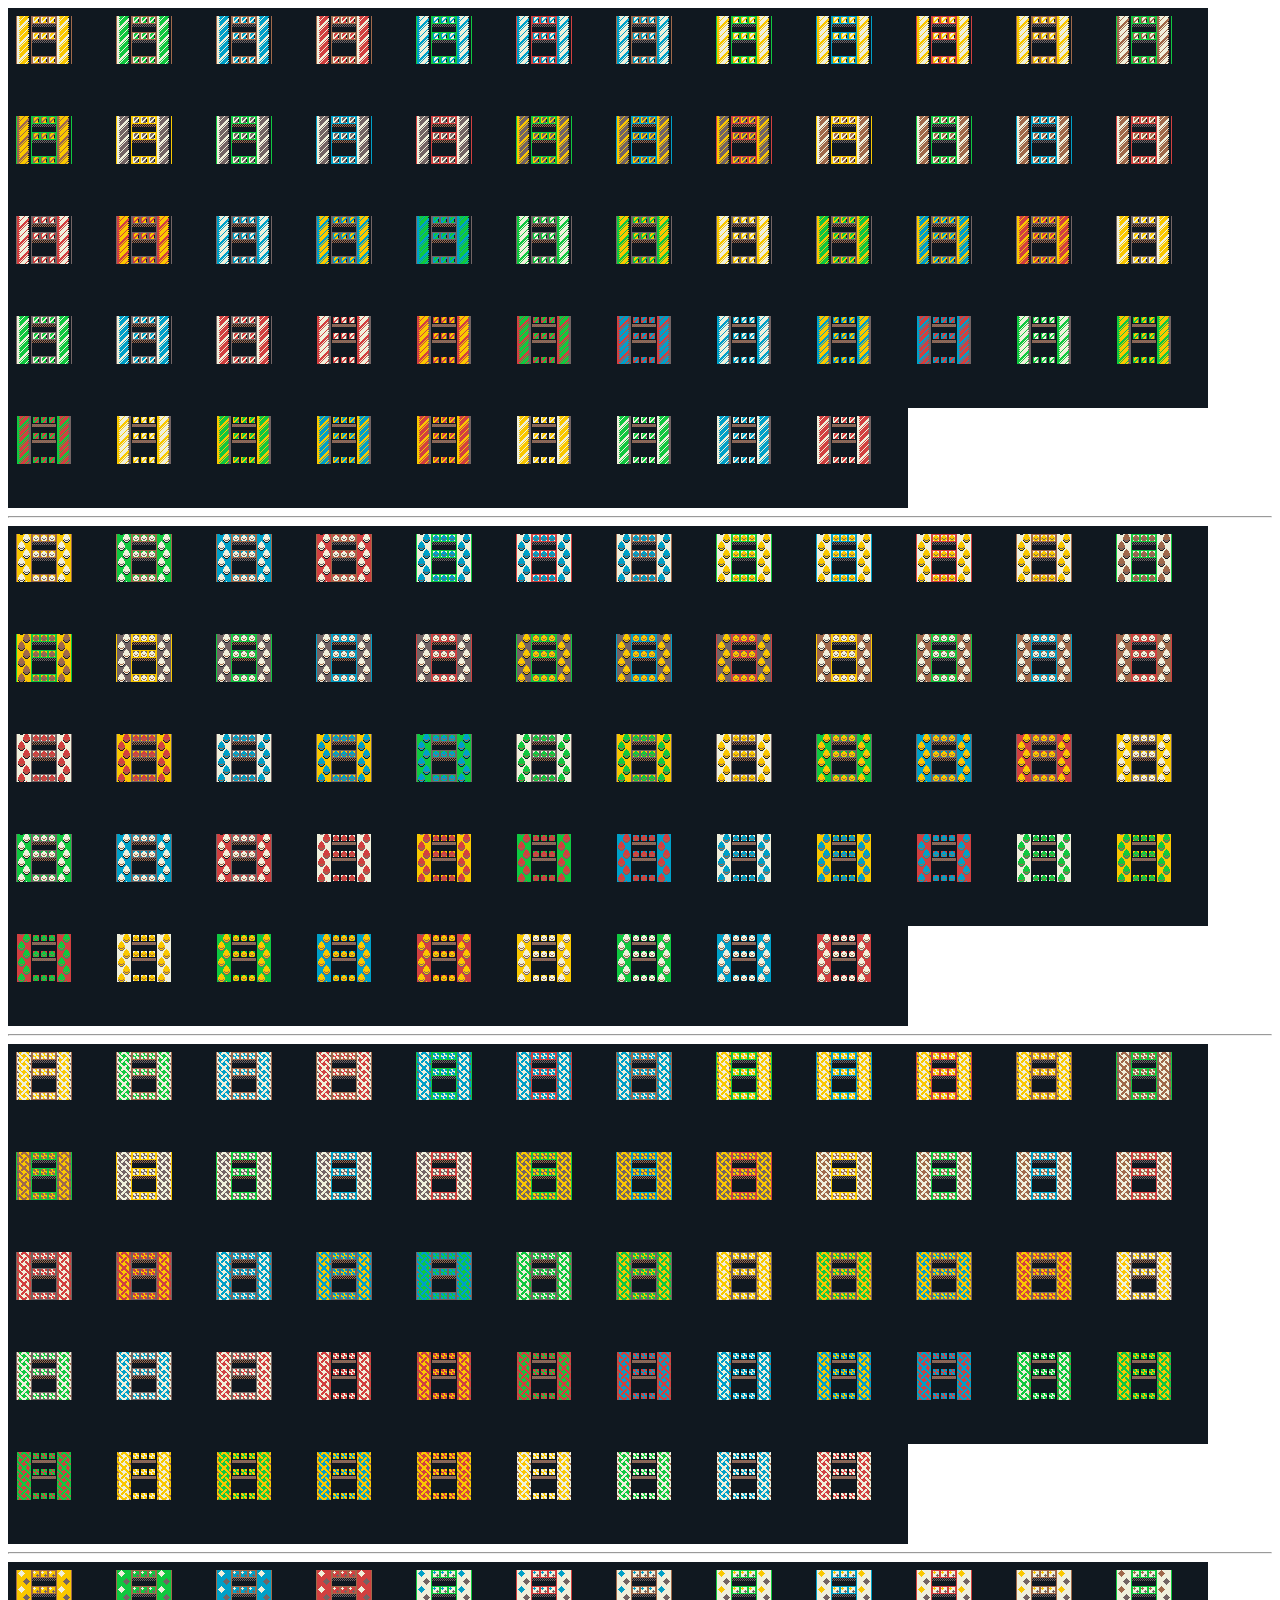
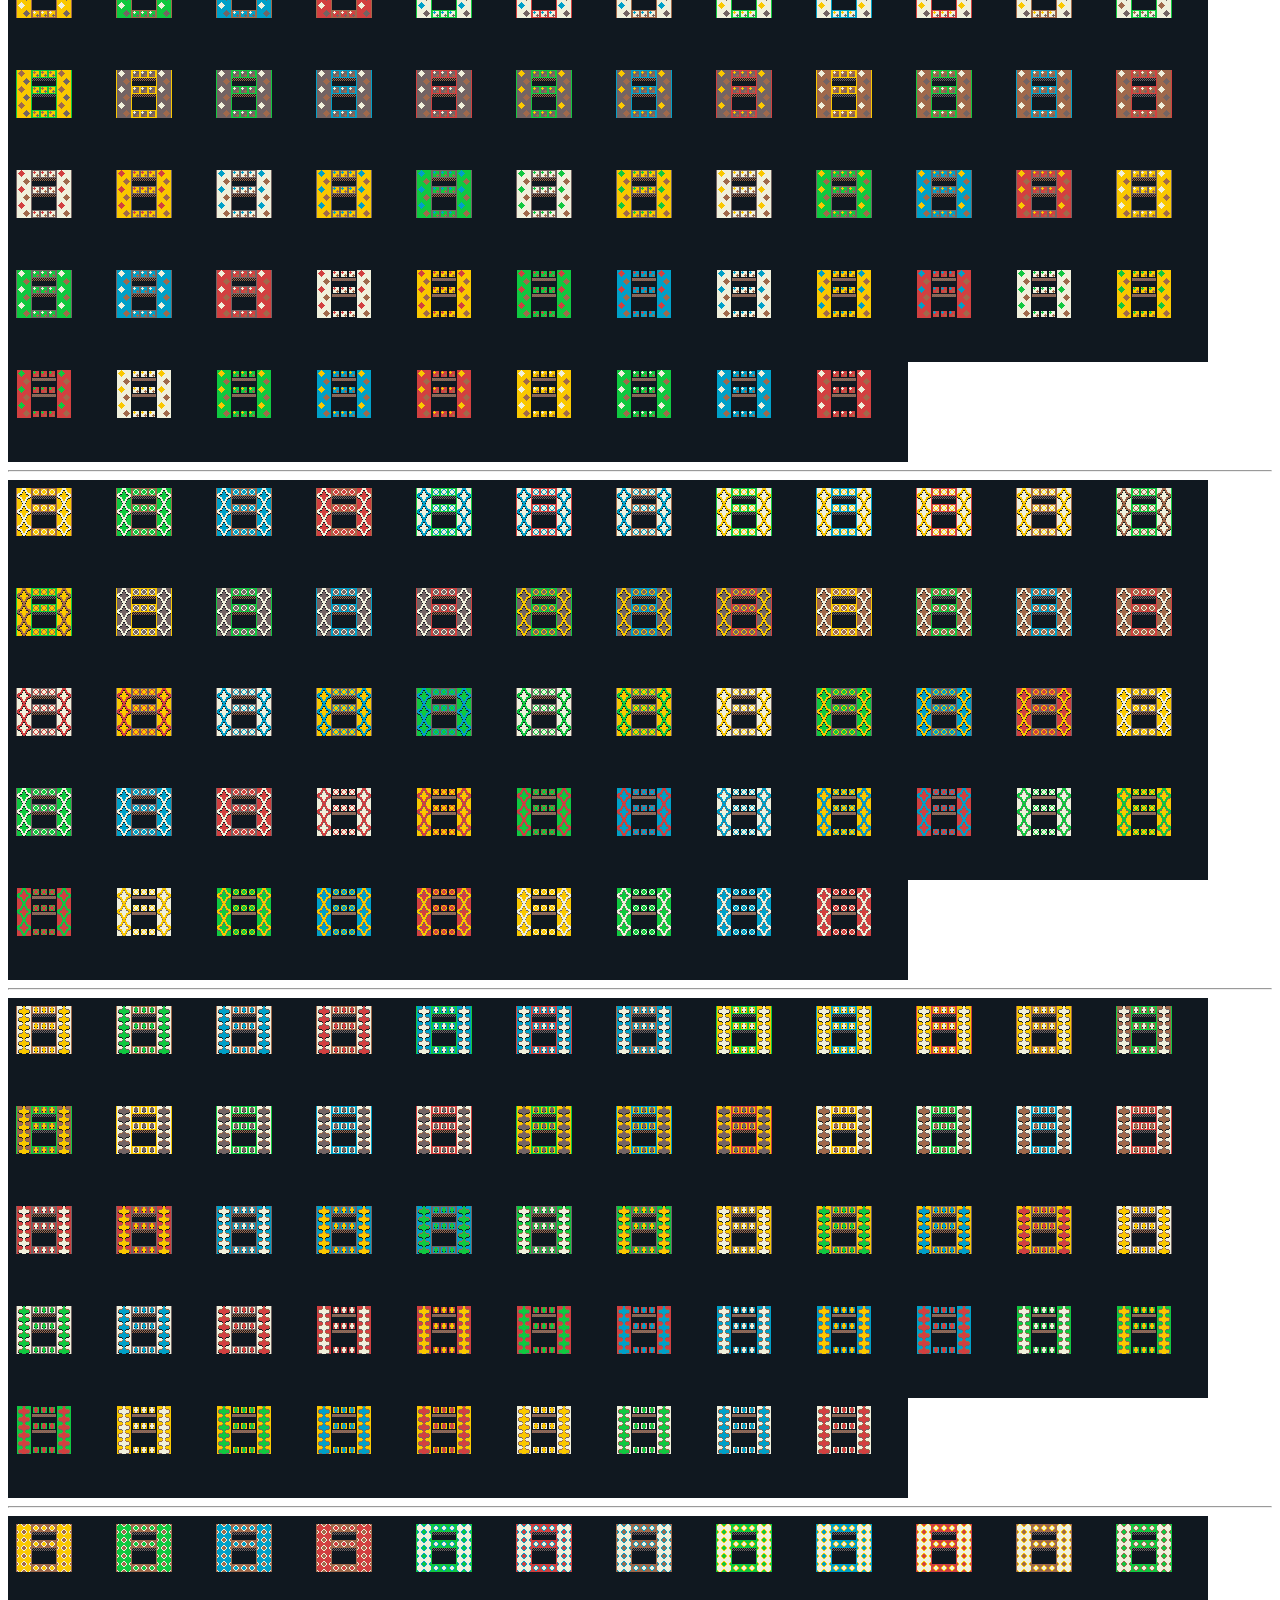
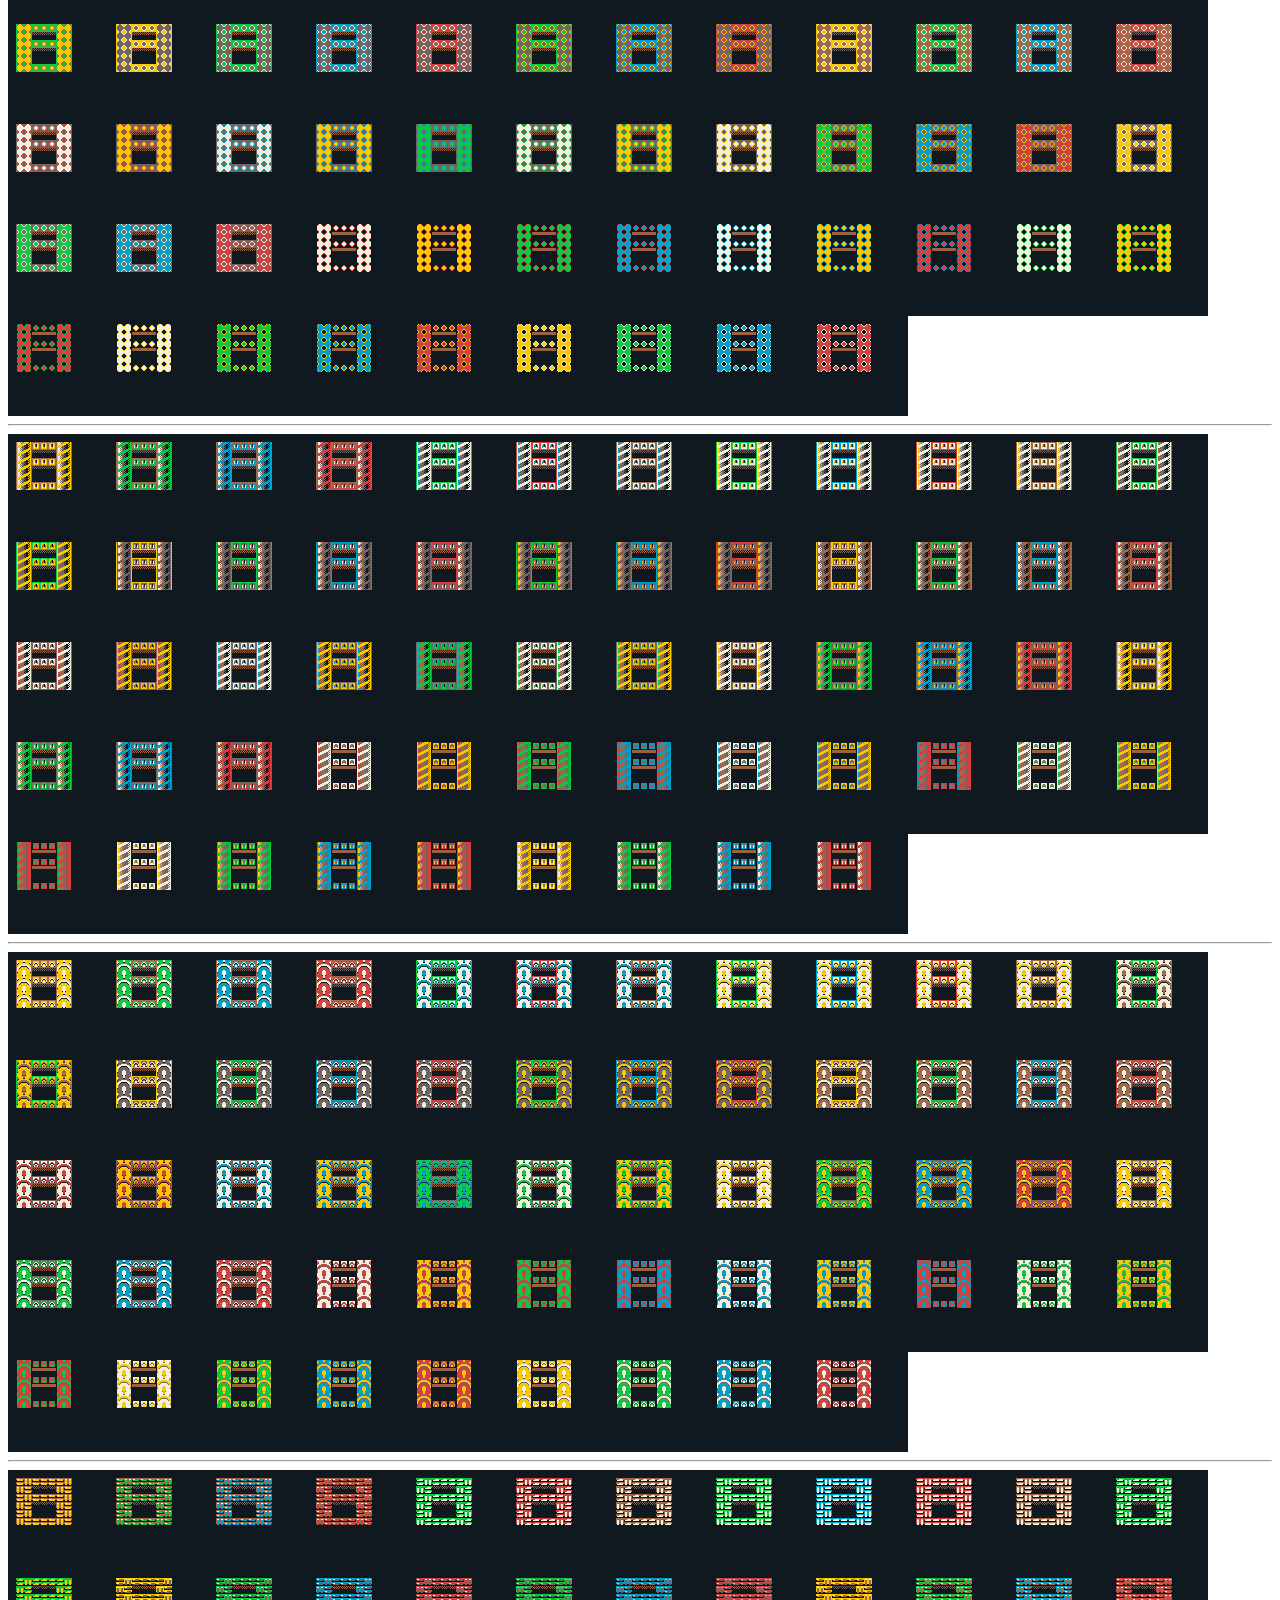
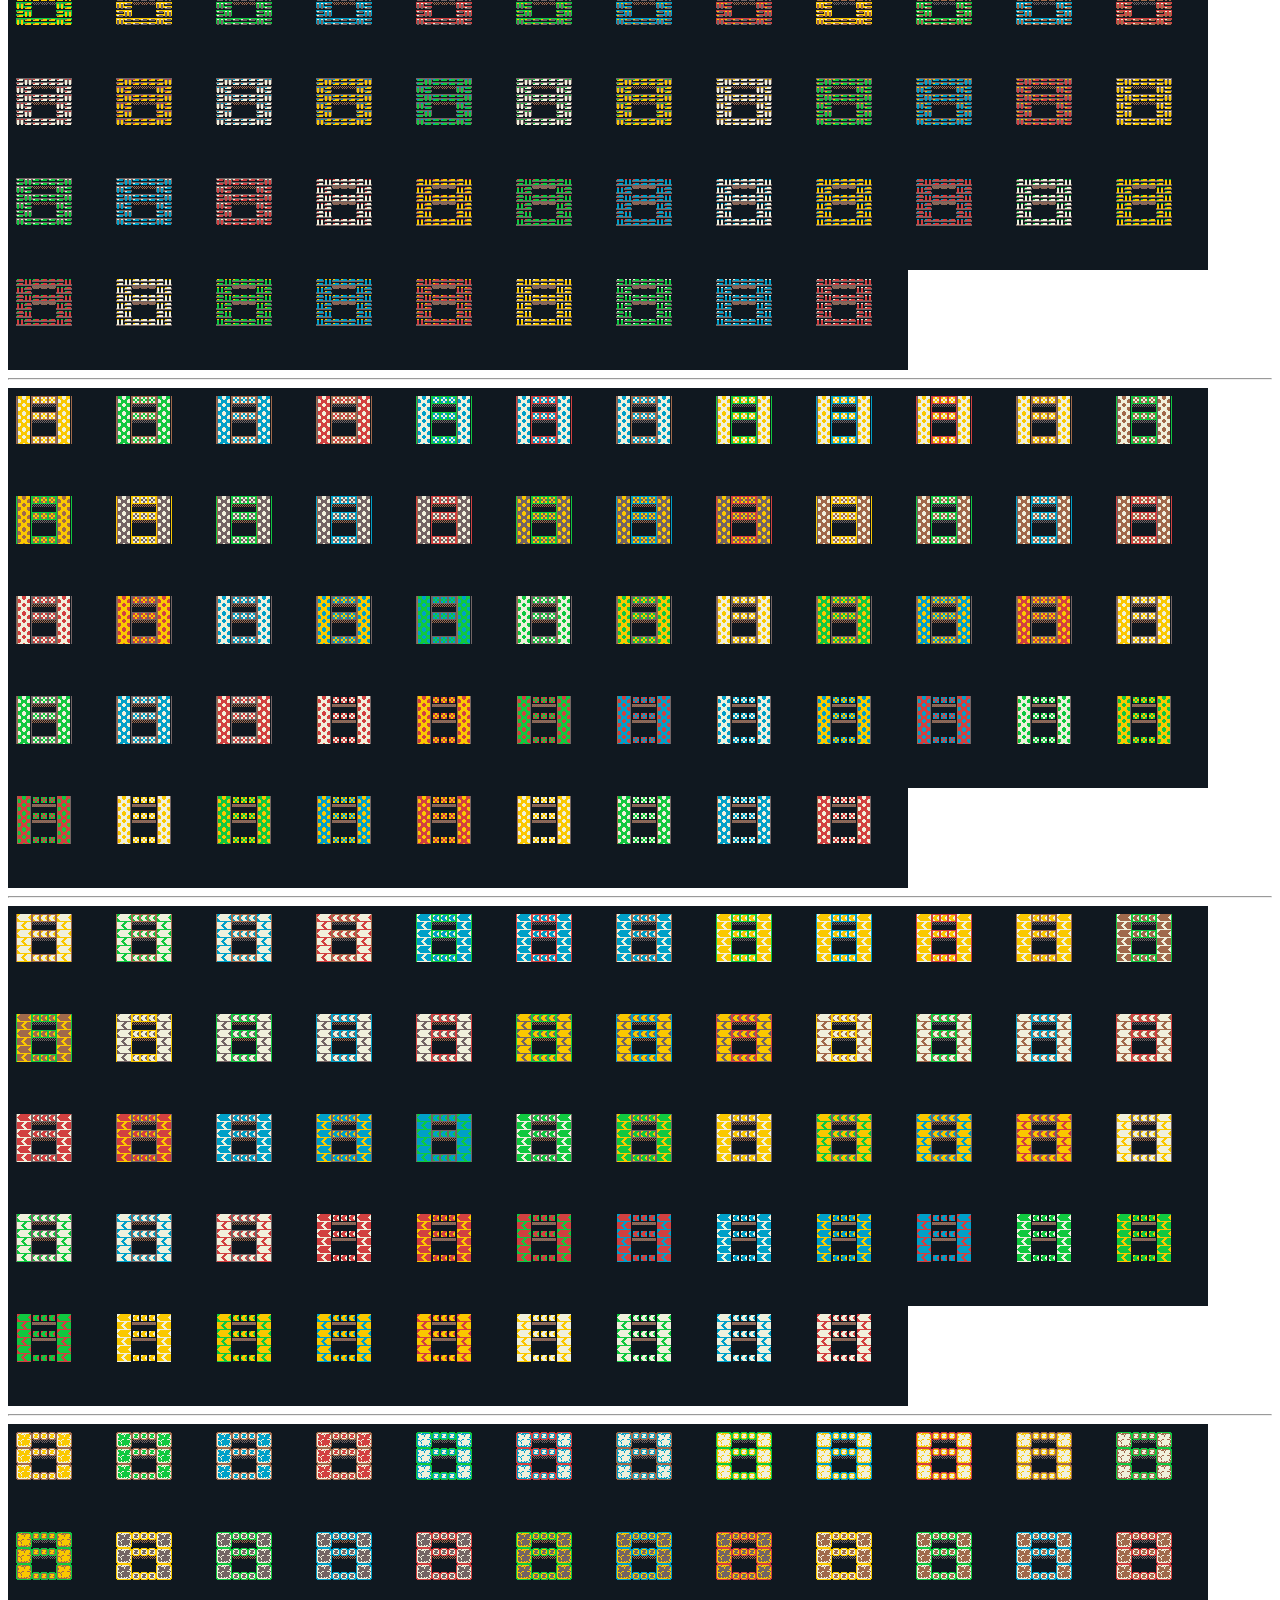
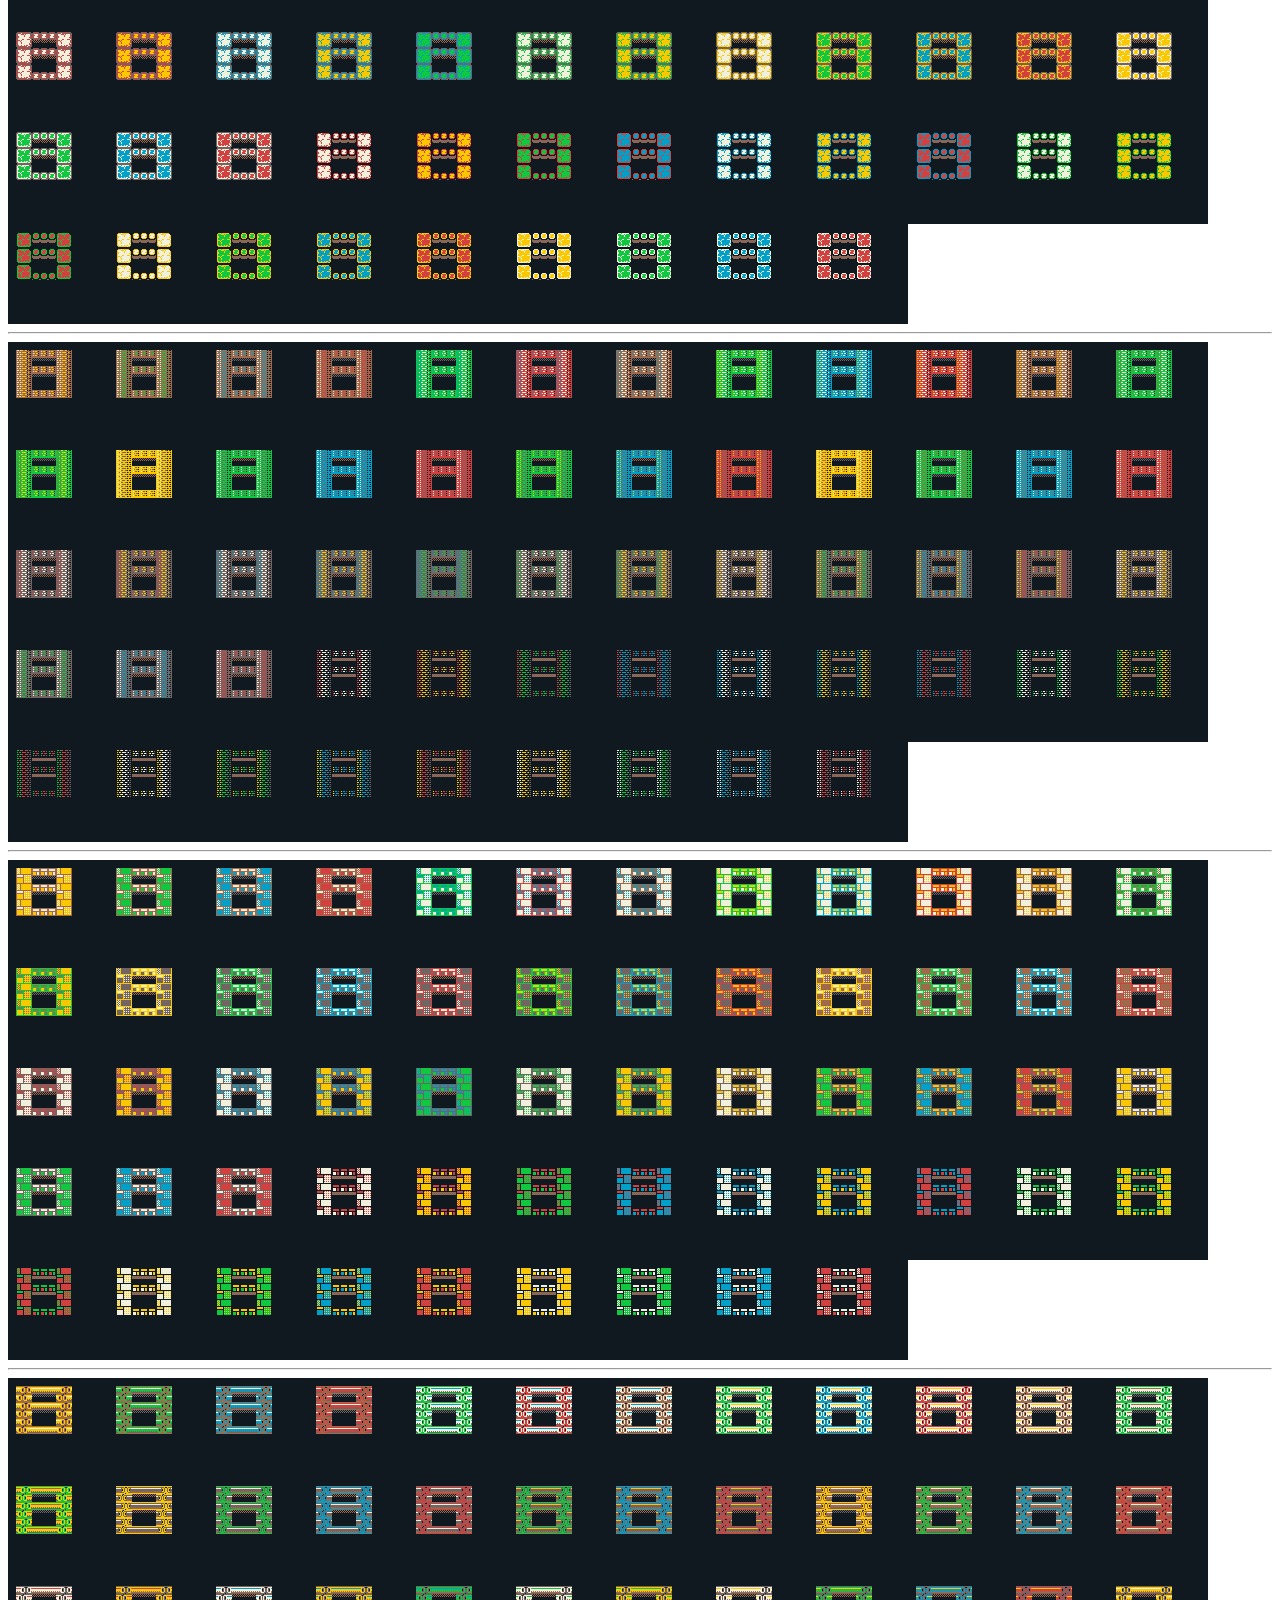
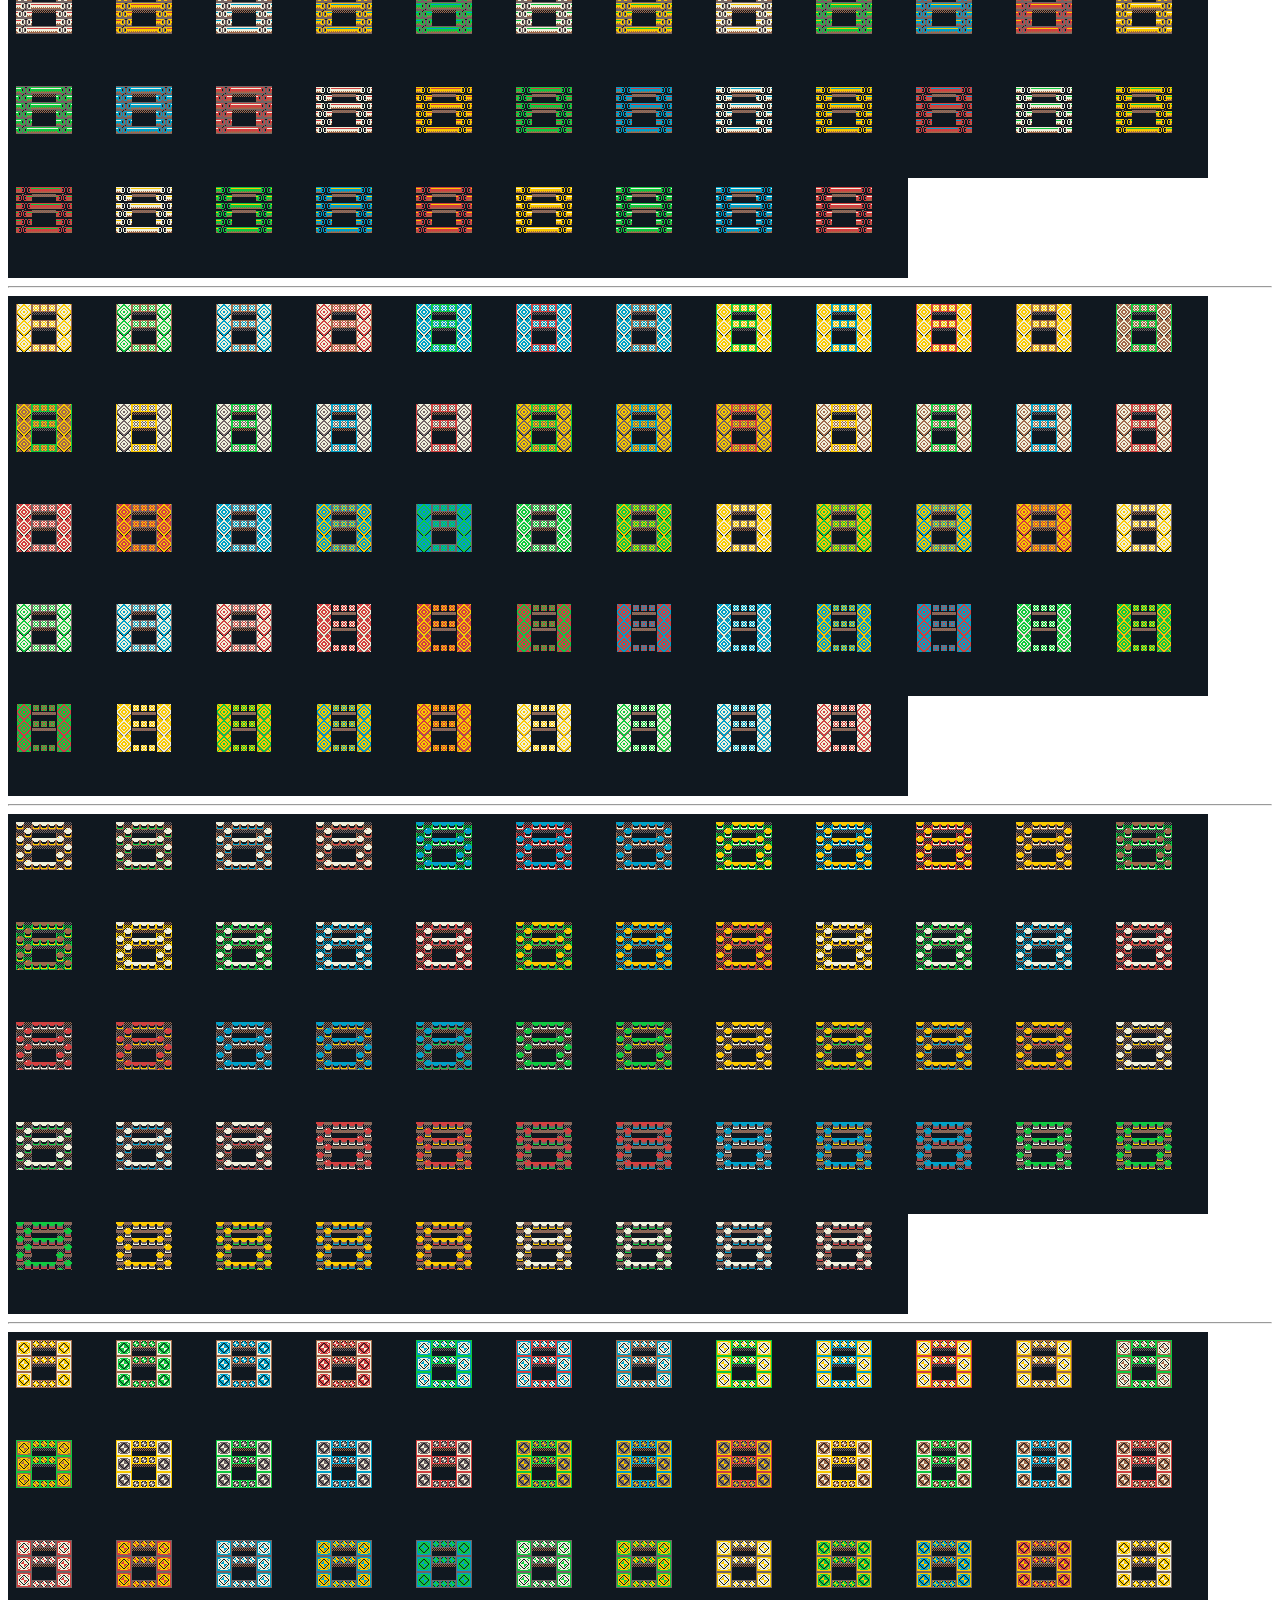
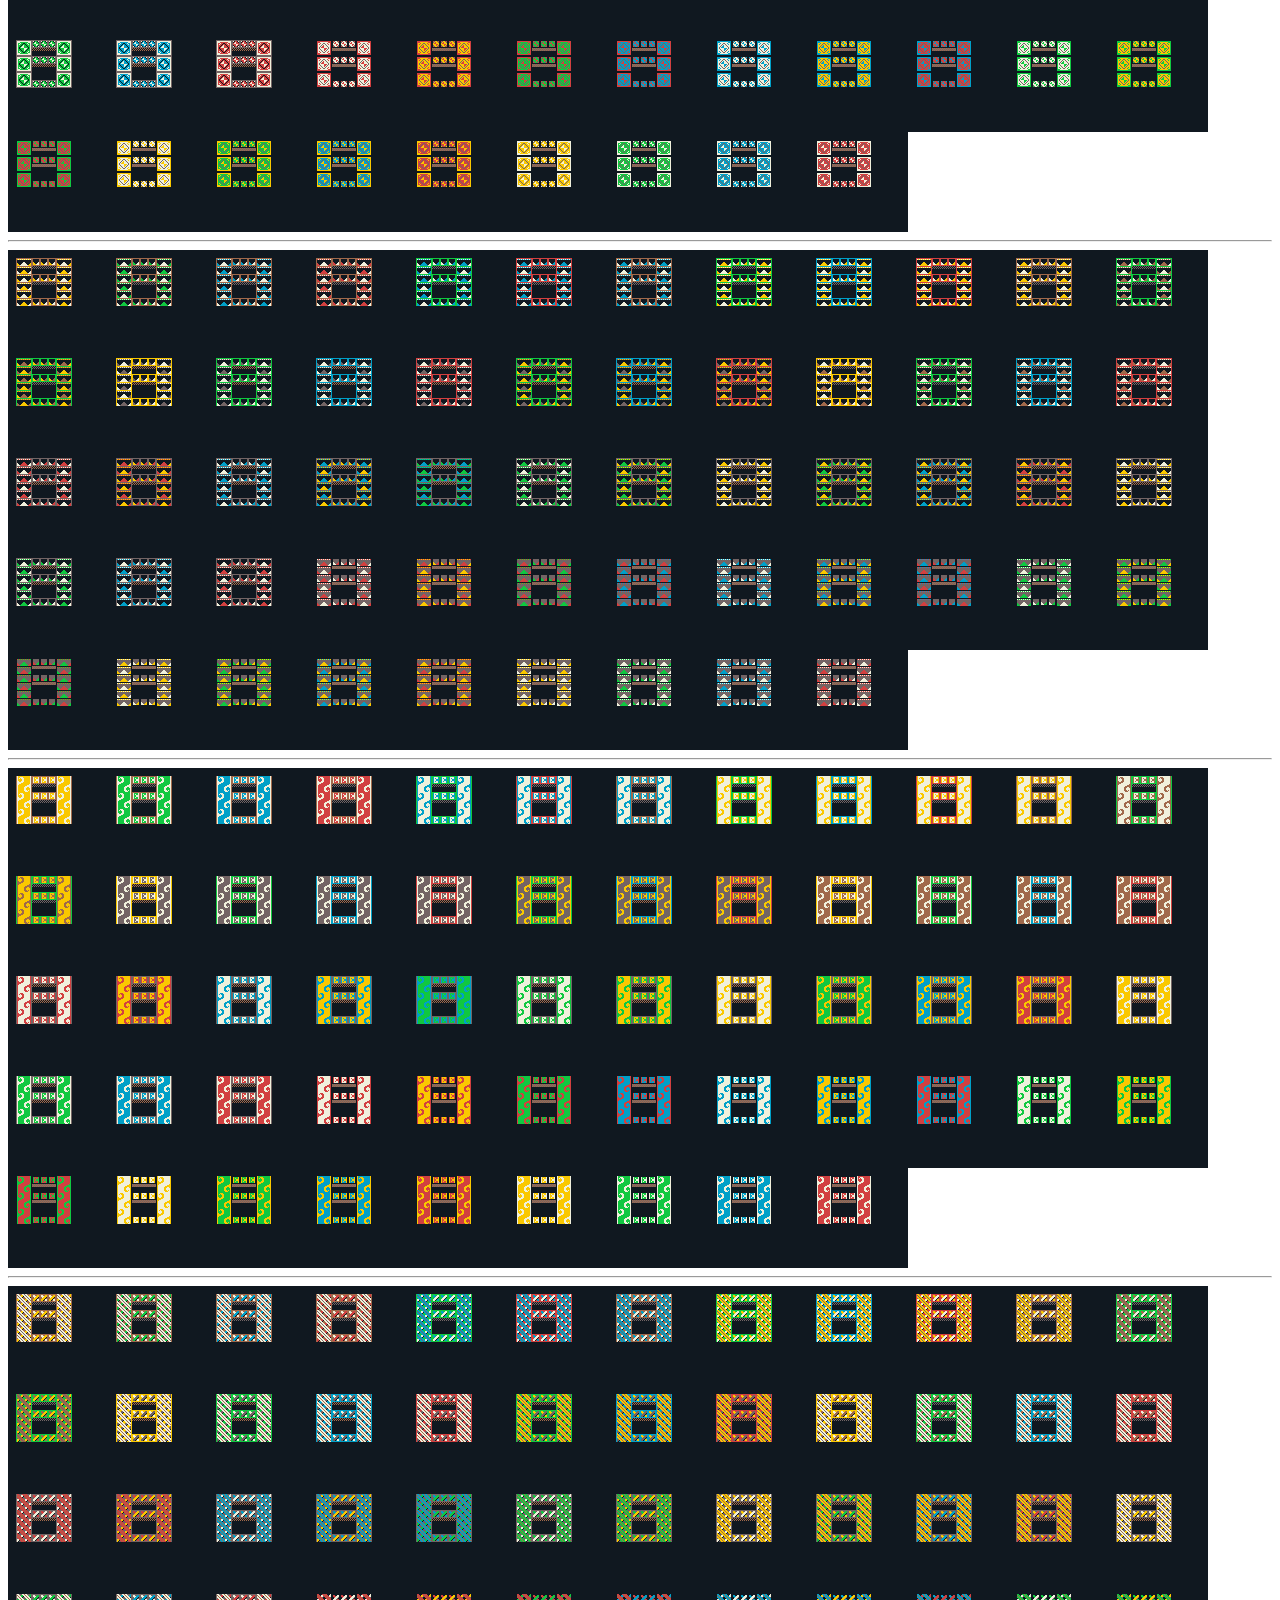
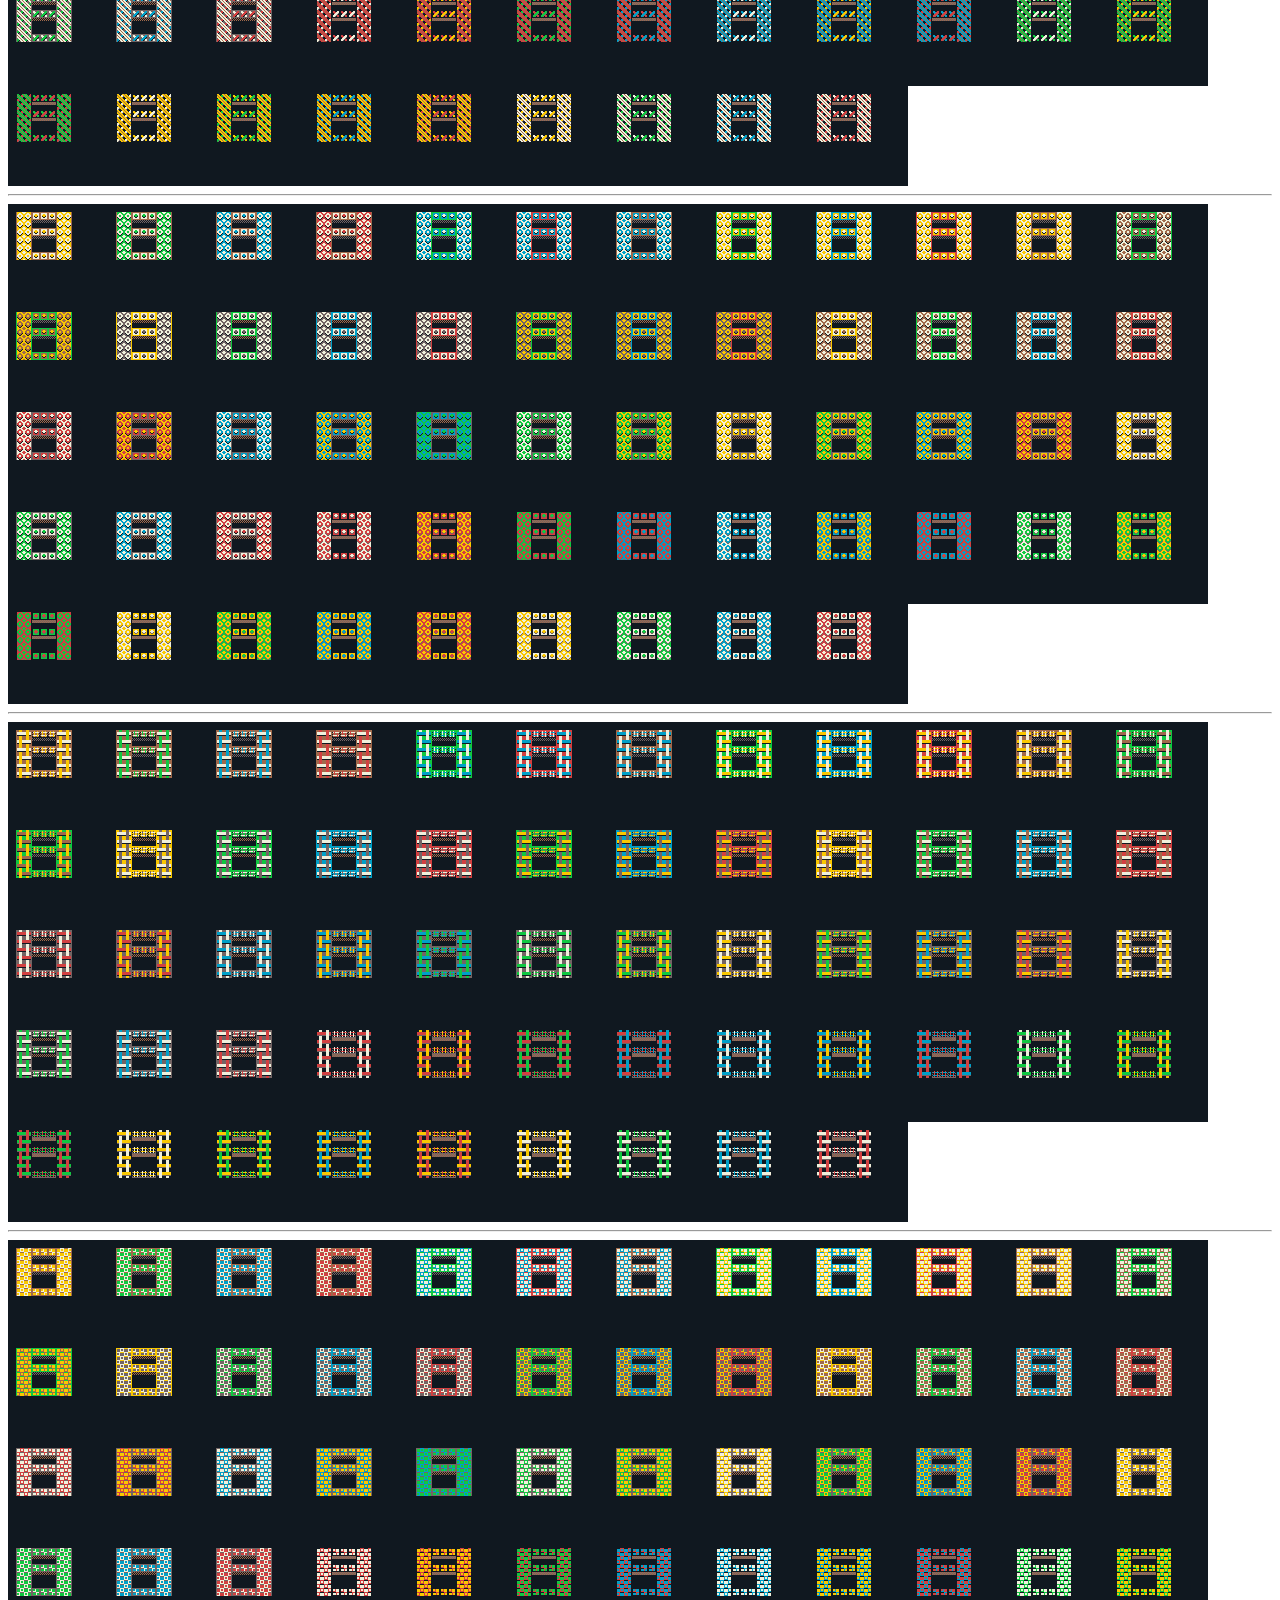
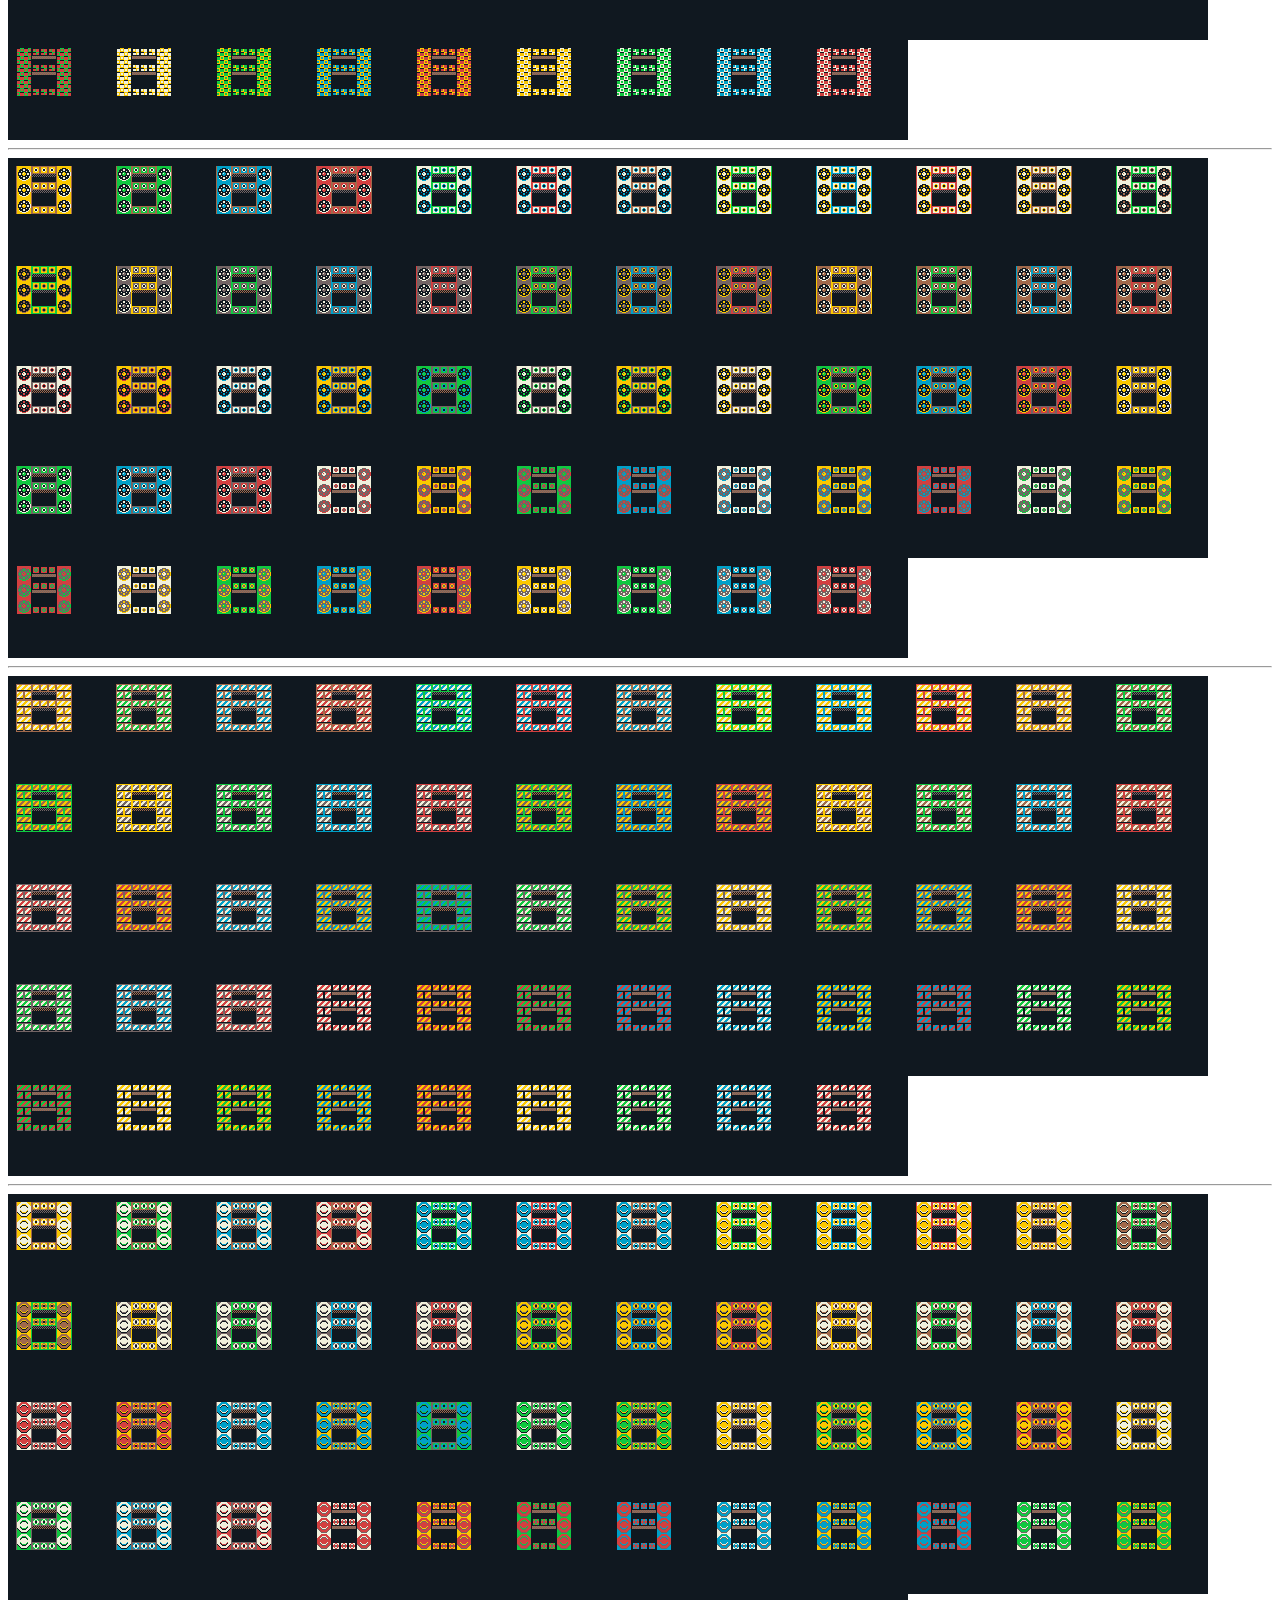
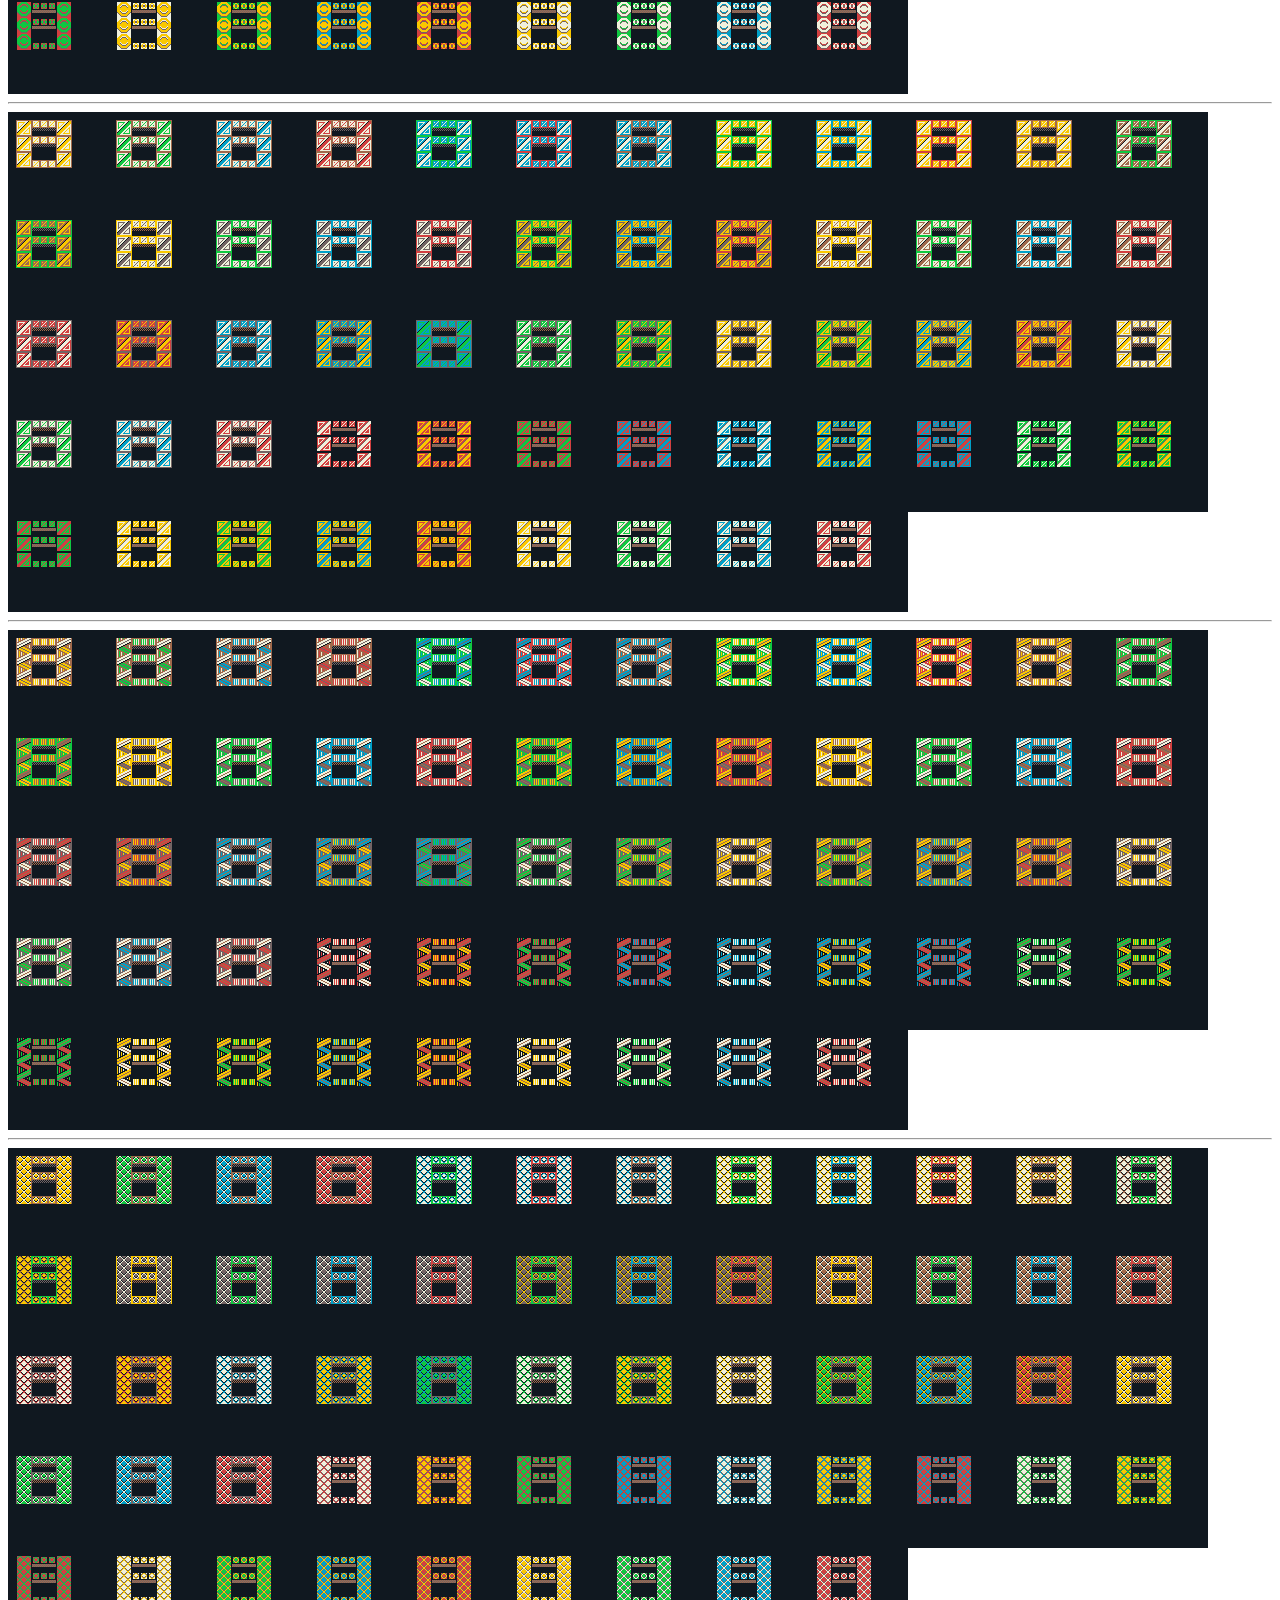
<file: tools/stagespalette.html>
<html>
    <head>
        <script src="../js/arcade.js"></script>
        <script src="../js/game/resources.js"></script>
        <script src="../js/game/stagesgenerator.js"></script>
        <script src="../js/game/const.js"></script>
        <script src="../js/game/functions.js"></script>    </head>
    <body onload="onl()"></body>
</html>
<script>

function onl() {

    let C={};
    loadResourcesEnvironment(C);

    let game = new Game({
        resourcesPrefix:"../",
        name:"ROGUEROGUE-PALETTES",
        frameSkip:10,
        fps:60,
        width:1,
        height:1,
        pageBackgroundColor:"#fff",
        backgroundColor:"#fff",
        palette:loadResourcesPalette(C),
        fonts:loadResourcesFonts(C),
        images:[
            {
                id:"walls",
                src:"sprites/walls.png",
                cells:{
                }
            }
        ],
    },game=>{

        let
            templates=game.images.walls.height/16;

        function blit(skinid,currentPalette,ox,oy,ow,oh,dx,dy,cells) {
            let
                currentTemplate=skinid*16;

            for (let x=0;x<ow;x++)
                for (let y=0;y<oh;y++) {
                    let pixel=game.getPixel(game.images.walls,ox+x,oy+currentTemplate+y);
                    if (pixel[3])
                        switch (pixel[0]) {
                            case 16:{ // Black
                                game.putPixel(cells,dx+x,dy+y,game.palette[currentPalette[0]].rgb);
                                break;
                            }
                            case 250:{ // Yellow
                                game.putPixel(cells,dx+x,dy+y,game.palette[currentPalette[1]].rgb);
                                break;
                            }
                            case 0:{ // Blue
                                game.putPixel(cells,dx+x,dy+y,game.palette[currentPalette[2]].rgb);
                                break;
                            }
                            case 115:{ // Gray
                                game.putPixel(cells,dx+x,dy+y,game.palette[currentPalette[3]].rgb);
                                break;
                            }
                            case 160:{ // Brown
                                game.putPixel(cells,dx+x,dy+y,game.palette[currentPalette[4]].rgb);
                                break;
                            }
                            default:{
                                console.log(x,y);
                                debugger;
                            }
                        }
                    else
                        game.putPixel(cells,dx+x,dy+y,game.palette[0].rgb);
                }
        }

        gameLoadFunctions(game,C);
        gameLoadStagesGenerator(game,C);

        let gx=8,gy=8;

        for (let i=templates-1;i>=0;i--) {

            C.STAGEPALETTES.forEach((set,s)=>{

                set.forEach((palette,p)=>{
                    
                    let out=game.newImage(100,100);
                    for (let z=0;z<3;z++) {
                        blit(i,palette,8,0,16,16,gx+0,z*16+gy,out);
                        blit(i,palette,8,0,16,16,gx+40,z*16+gy,out);
                        blit(i,palette,0,0,8,8,gx+16+z*8,0+gy,out);
                        blit(i,palette,0,8,8,8,gx+16+z*8,8+gy,out);
                        blit(i,palette,0,0,8,8,gx+16+z*8,16+gy,out);
                        blit(i,palette,0,8,8,8,gx+16+z*8,24+gy,out);
                        blit(i,palette,0,0,8,8,gx+16+z*8,40+gy,out);
                    }
                    
                    out.ctx.putImageData(out.imgdata,0,0);
                    out.node.style.backgroundColor=game.palette[0].html;
                    document.body.appendChild(out.node);

                    out.node.title="Set "+s+" Palette "+p;
                
                });

            });

            document.body.appendChild(document.createElement("hr"));
           
        }
        

    });

    game.start();

}

</script>
</file>
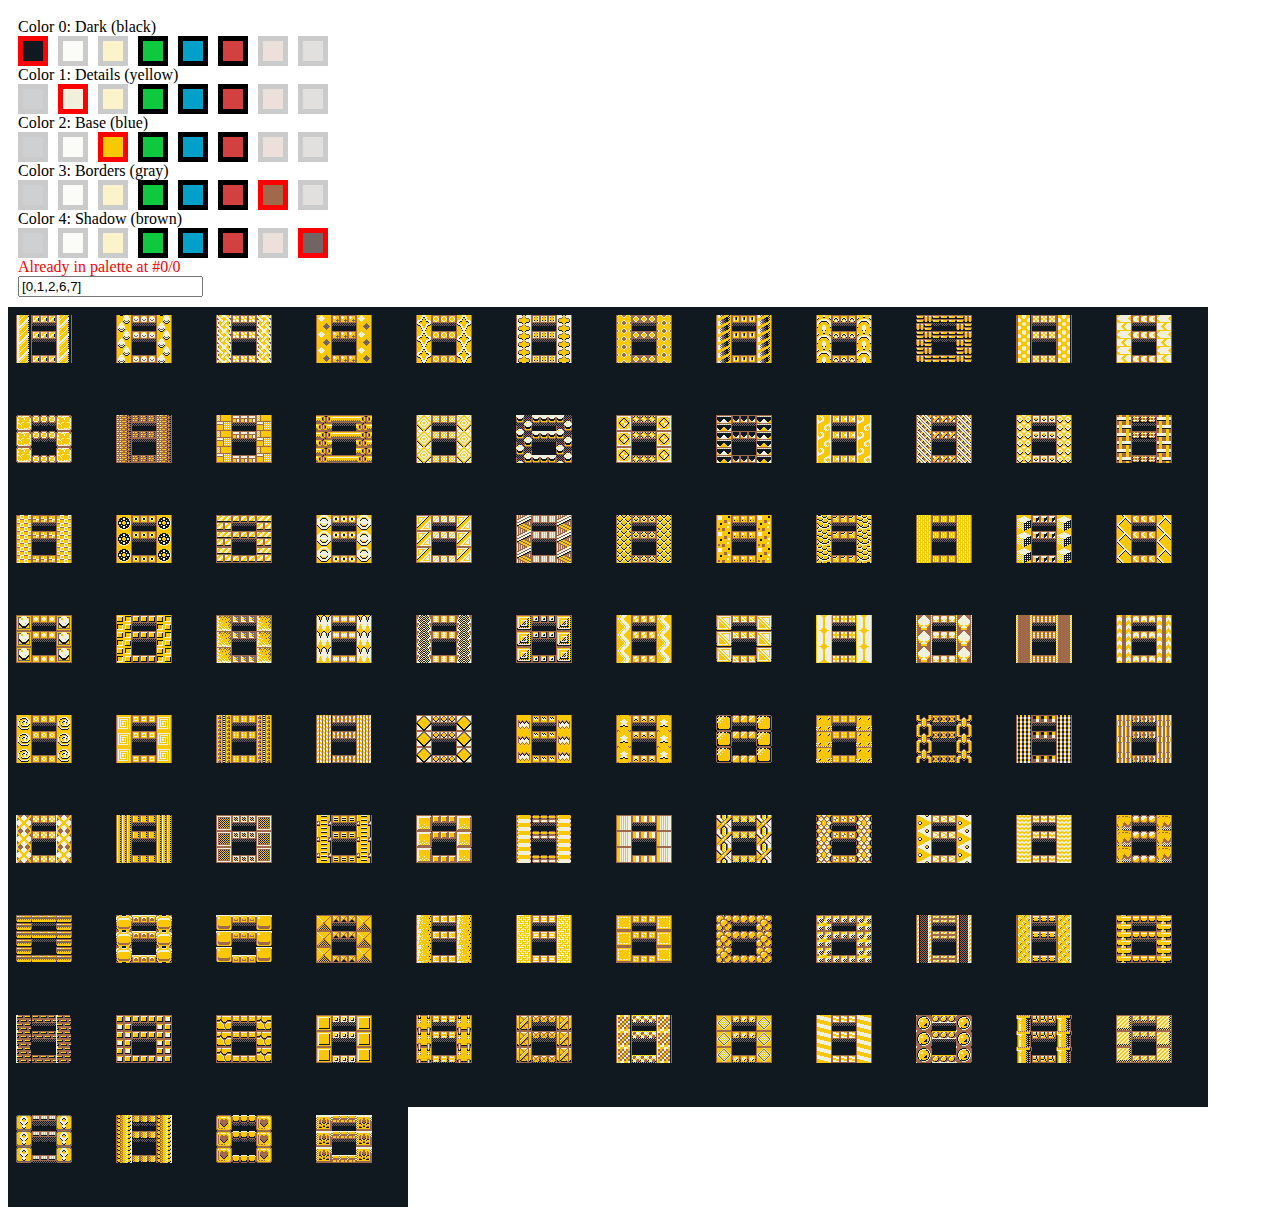
<file: tools/stagespaletteeditor.html>
<html>
    <head>
        <script src="../js/game/resources.js"></script>
        <script src="../js/arcade.js"></script>
        <script src="../js/game/stagesgenerator.js"></script>
        <script src="../js/game/functions.js"></script>
    </head>
    <body onload="onl()"></body>
</html>
<script>

function onl() {

    let C={};
    loadResourcesEnvironment(C);

    let game = new Game({
        resourcesPrefix:"../",
        name:"ROGUEROGUE-PALETTES",
        frameSkip:10,
        fps:60,
        width:1,
        height:1,
        pageBackgroundColor:"#fff",
        backgroundColor:"#fff",
        palette:loadResourcesPalette(C),
        fonts:loadResourcesFonts(C),
        images:[
            {
                id:"walls",
                src:"sprites/walls.png",
                cells:{
                }
            }
        ],
    },game=>{

        gameLoadFunctions(game,C);
        gameLoadStagesGenerator(game,C);

        let
            colorLabels=[
                "Dark (black)","Details (yellow)","Base (blue)","Borders (gray)","Shadow (brown)"
            ],
            previews=[],
            palette=JSON.parse(JSON.stringify(C.STAGEPALETTES[0][0])),
            editor=document.createElement("div"),
            preview=document.createElement("div");

        editor.style.padding="10px";
        document.body.appendChild(editor);
        document.body.appendChild(preview);

        function blit(skinid,currentPalette,ox,oy,ow,oh,dx,dy,cells) {
            let
                currentTemplate=skinid*16;

            for (let x=0;x<ow;x++)
                for (let y=0;y<oh;y++) {
                    let pixel=game.getPixel(game.images.walls,ox+x,oy+currentTemplate+y);
                    if (pixel[3])
                        switch (pixel[0]) {
                            case 16:{ // Black
                                game.putPixel(cells,dx+x,dy+y,game.palette[currentPalette[0]].rgb);
                                break;
                            }
                            case 250:{ // Yellow
                                game.putPixel(cells,dx+x,dy+y,game.palette[currentPalette[1]].rgb);
                                break;
                            }
                            case 0:{ // Blue
                                game.putPixel(cells,dx+x,dy+y,game.palette[currentPalette[2]].rgb);
                                break;
                            }
                            case 115:{ // Gray
                                game.putPixel(cells,dx+x,dy+y,game.palette[currentPalette[3]].rgb);
                                break;
                            }
                            case 160:{ // Brown
                                game.putPixel(cells,dx+x,dy+y,game.palette[currentPalette[4]].rgb);
                                break;
                            }
                            default:{
                                console.log(x,y);
                                debugger;
                            }
                        }
                    else
                        game.putPixel(cells,dx+x,dy+y,game.palette[0].rgb);
                }
        }

        let updatePreview=()=>{

            let busycolors={};
            editor.innerHTML="";
            palette.forEach(color=>{
                busycolors[color]=(busycolors[color]||0)+1;
            });
            palette.forEach((setcolor,id)=>{
                let
                    label=document.createElement("div"),
                    selector=document.createElement("div");
                label.innerHTML="Color "+id+": "+colorLabels[id];
                game.palette.forEach((palettecolor,paletteid)=>{
                    let color=document.createElement("div");
                    color.style.display="inline-block";
                    color.style.marginRight="10px";
                    color.style.border="5px solid "+(setcolor==paletteid?"red":"black");
                    color.style.width=color.style.height="20px";
                    color.style.backgroundColor=palettecolor.html;
                    if ((setcolor!=paletteid)&&busycolors[paletteid])
                        color.style.opacity=0.2;
                    color.onclick=()=>{
                        palette[id]=paletteid;
                        updatePreview();
                    }
                    if (busycolors[paletteid]>1)
                        color.style.borderStyle="dashed";
                    selector.appendChild(color);
                });
                    
                editor.appendChild(label);
                editor.appendChild(selector);
            });

            let
                found,
                index={};
            C.STAGEPALETTES.forEach((s,set)=>{
                s.forEach((p,pos)=>{
                    let
                        match=true,
                        elements={},
                        id=p.join(",");
                    if (index[p] === undefined)
                        index[p]=set+"/"+pos;
                    else
                        console.warn("Duplicated palette",id,"at",set+"/"+pos,"vs.",index[p]);
                    p.forEach((color,cpos)=>{
                        if (elements[color])
                            console.warn("Duplicated color",color,"for",id,"at",set+"/"+pos);
                        else
                            elements[color]=true;
                        if (palette[cpos]!=color)
                            match=false;
                    });
                    if (match)
                        found=set+"/"+pos;
                });
            });
            if (found!==undefined) {
                let label=document.createElement("div");
                label.innerHTML="Already in palette at #"+ found;
                label.style.color="#f00";
                editor.appendChild(label);
            }

            let label=document.createElement("input");
            label.value="["+palette.join(",")+"]";
            editor.appendChild(label);

            let
                templates=game.images.walls.height/16,
                gx=8,
                gy=8;

            for (let i=templates-1;i>=0;i--) {
                let out=previews[i];

                if (!out) {
                    out=game.newImage(100,100);
                    out.node.style.backgroundColor=game.palette[0].html;
                    preview.appendChild(out.node);
                    previews[i]=out;
                }
                
                for (let z=0;z<3;z++) {
                    blit(i,palette,8,0,16,16,gx+0,z*16+gy,out);
                    blit(i,palette,8,0,16,16,gx+40,z*16+gy,out);
                    blit(i,palette,0,0,8,8,gx+16+z*8,0+gy,out);
                    blit(i,palette,0,8,8,8,gx+16+z*8,8+gy,out);
                    blit(i,palette,0,0,8,8,gx+16+z*8,16+gy,out);
                    blit(i,palette,0,8,8,8,gx+16+z*8,24+gy,out);
                    blit(i,palette,0,0,8,8,gx+16+z*8,40+gy,out);
                }

                out.ctx.putImageData(out.imgdata,0,0);

            }
            

        }

        updatePreview();
        

    });

    game.start();

}

</script>
</file>
<file: js/arcade.css>
CANVAS {
    image-rendering: optimizeSpeed;
    image-rendering: -moz-crisp-edges;
    image-rendering: -webkit-optimize-contrast;
    image-rendering: -o-crisp-edges;
    image-rendering: pixelated;
    -ms-interpolation-mode: nearest-neighbor;
}

.floating {  
    animation-name: floating;
    animation-duration: 3s;
    animation-iteration-count: infinite;
    animation-timing-function: ease-in-out;
}

@keyframes floating {
    from { transform: translate(0,  0); }
    50%  { transform: translate(0, -2vh); }
    to   { transform: translate(0, 0); }    
}
</file>
